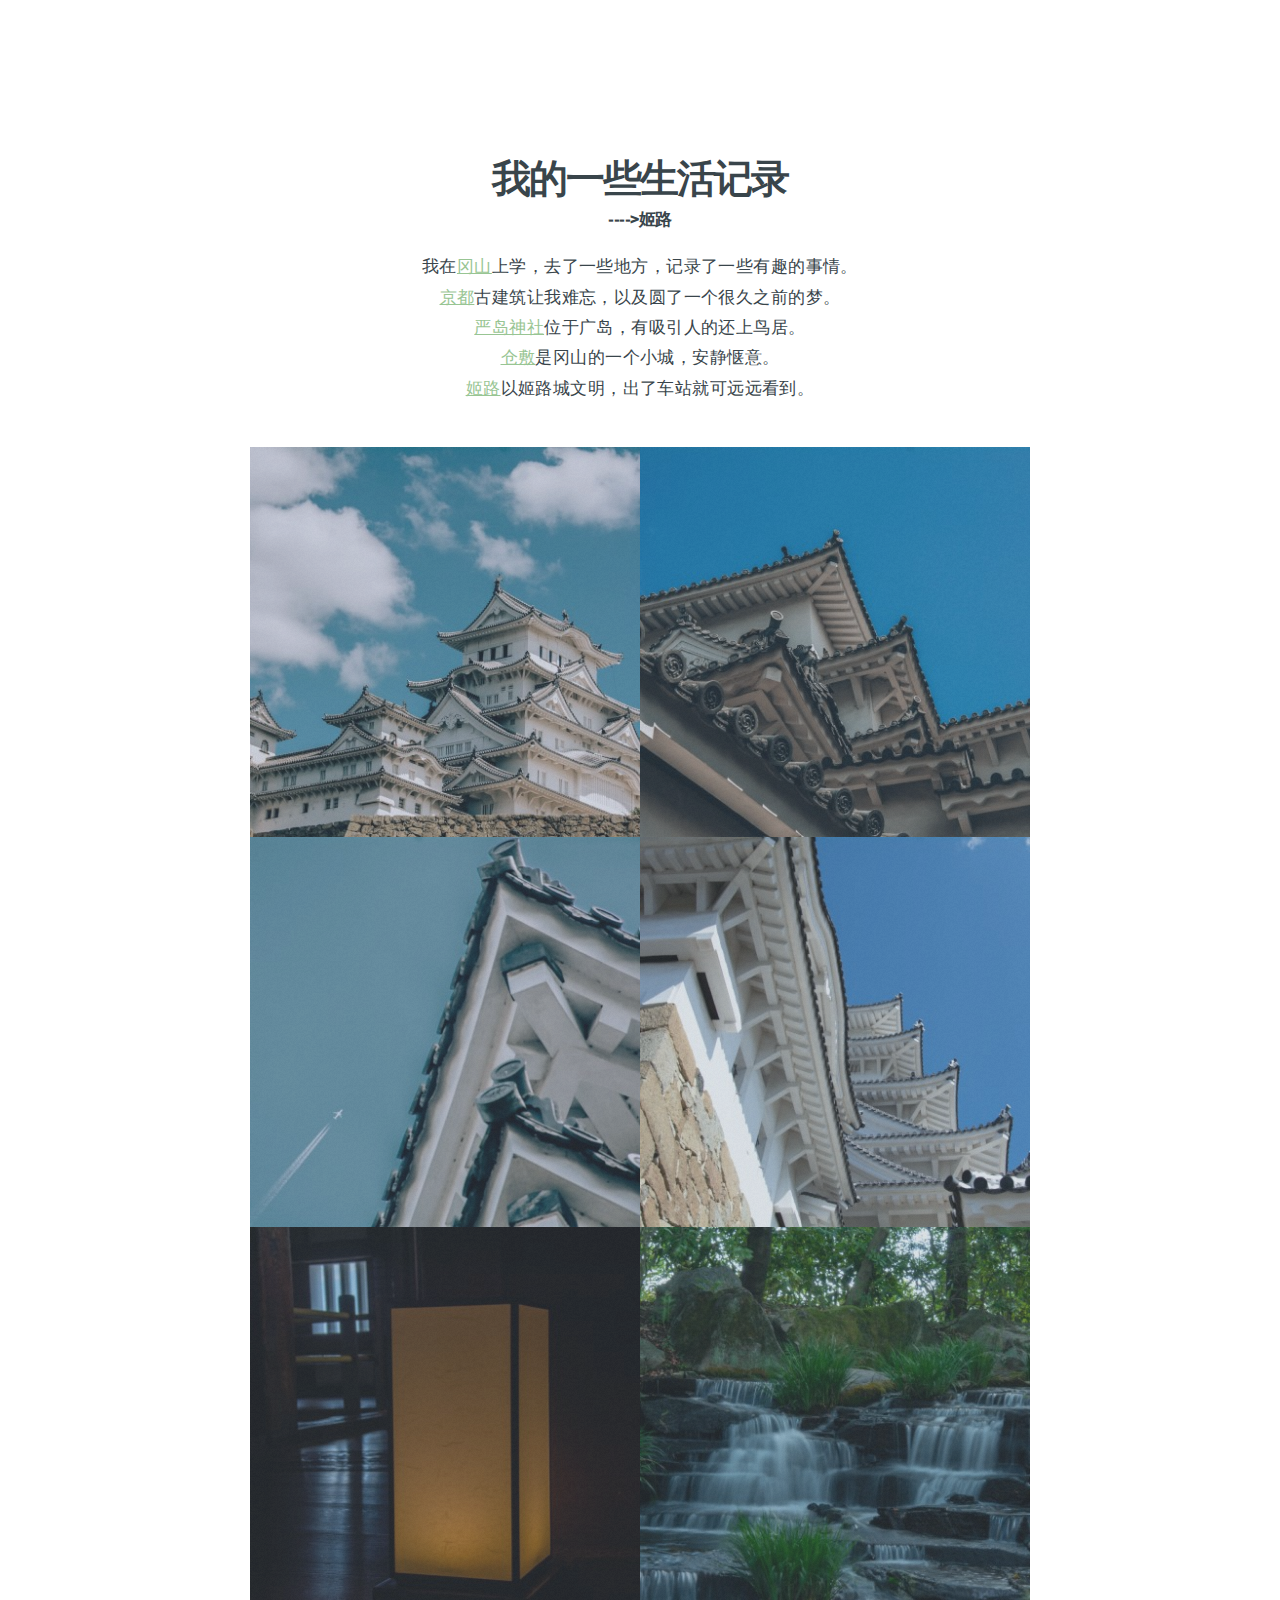
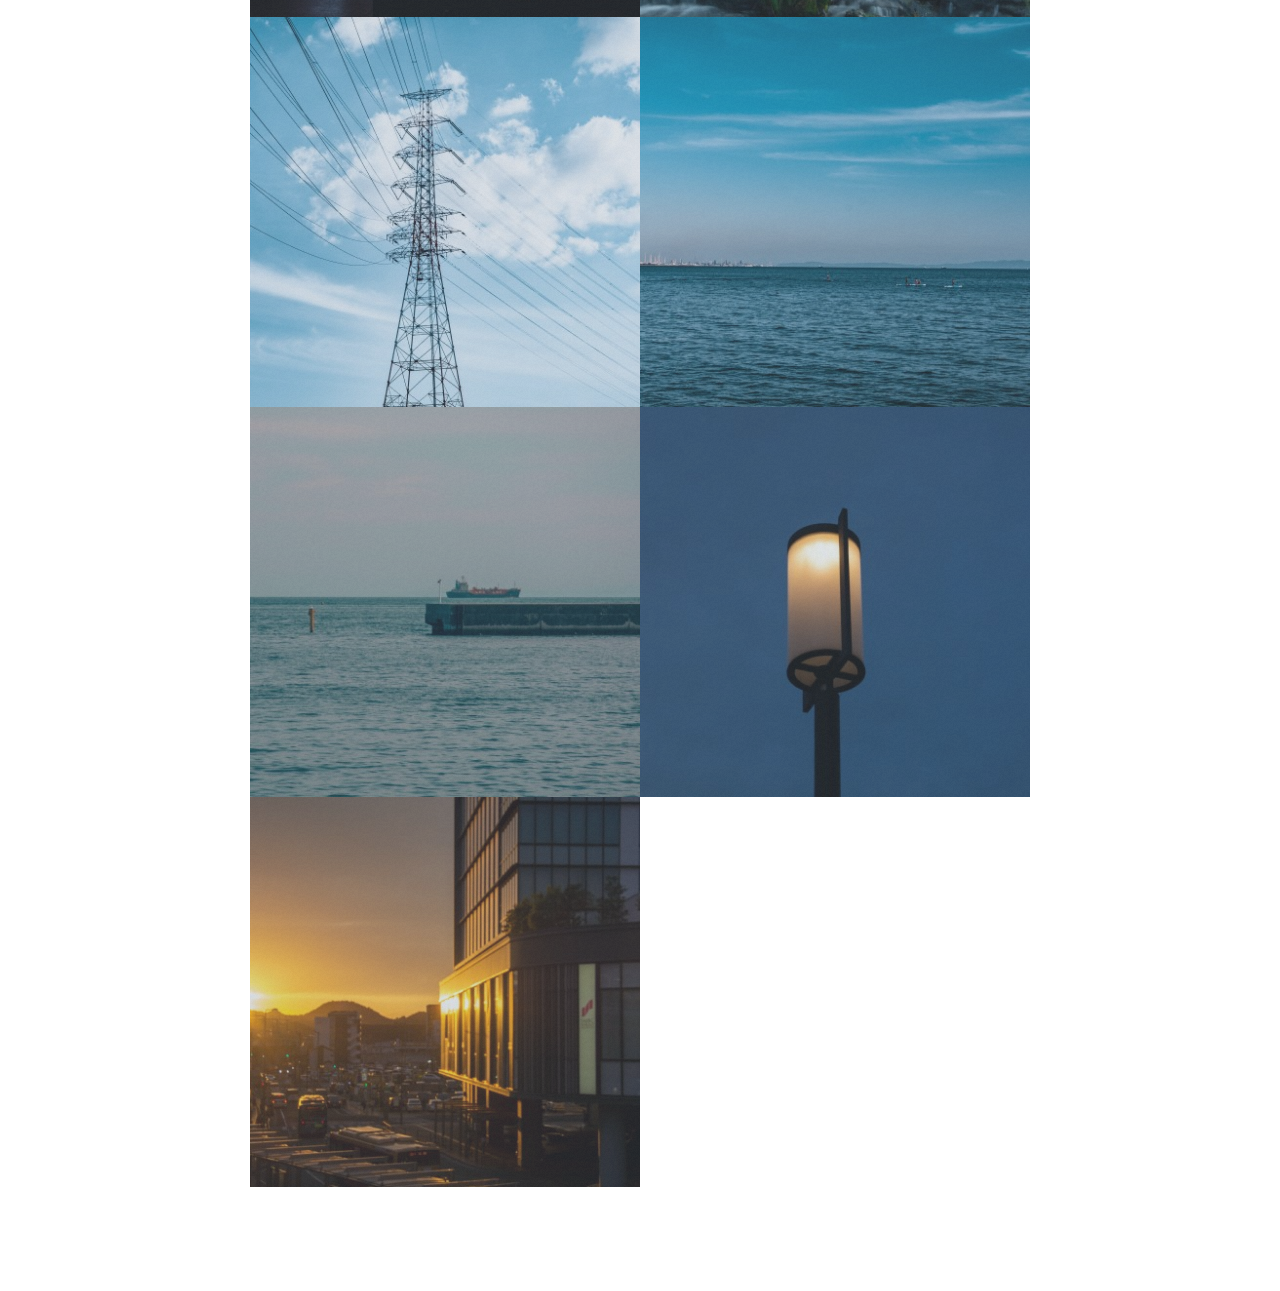
<file: myGallery/himeji.html>
<!DOCTYPE HTML>
<!--
	Big Picture by HTML5 UP
	html5up.net | @ajlkn
	Free for personal and commercial use under the CCA 3.0 license (html5up.net/license)
-->
<html>
	<head>
		<title>Jack's Photos</title>
		<meta charset="utf-8" />
		<meta name="viewport" content="width=device-width, initial-scale=1, user-scalable=no" />
		<link rel="stylesheet" href="assets/css/main.css" />
		<noscript><link rel="stylesheet" href="assets/css/noscript.css" /></noscript>
	</head>
	<body class="is-preload">

		<!-- Work -->
			<section id="work" class="main style3 primary">
				<div class="content">
					<header>
						<h2>我的一些生活记录</h2>
						<h3>---->姬路</h3>
						<p>我在<a href="okayama.html">冈山</a>上学，去了一些地方，记录了一些有趣的事情。<br>
						<a href="kyouto.html">京都</a>古建筑让我难忘，以及圆了一个很久之前的梦。<br>
						<a href="itsukushimajinnjya.html">严岛神社</a>位于广岛，有吸引人的还上鸟居。<br>
						<a href="kurashiki.html">仓敷</a>是冈山的一个小城，安静惬意。<br>
						<a href="himeji.html">姬路</a>以姬路城文明，出了车站就可远远看到。</p>
					</header>

					<!-- Gallery  -->
						<div class="gallery">
							<article class="from-left">
								<a href="images/gallery/fulls/himeji-01.jpg" class="image fit"><img src="images/gallery/thumbs/himeji-01.jpg" alt="" /></a>
							</article>
							<article class="from-right">
								<a href="images/gallery/fulls/himeji-02.jpg" class="image fit"><img src="images/gallery/thumbs/himeji-02.jpg" alt="" /></a>
							</article>
							<article class="from-left">
								<a href="images/gallery/fulls/himeji-03.jpg" class="image fit"><img src="images/gallery/thumbs/himeji-03.jpg" alt="" /></a>
							</article>
							<article class="from-right">
								<a href="images/gallery/fulls/himeji-04.jpg" class="image fit"><img src="images/gallery/thumbs/himeji-04.jpg" alt="" /></a>
							</article>
							<article class="from-left">
								<a href="images/gallery/fulls/himeji-05.jpg" class="image fit"><img src="images/gallery/thumbs/himeji-05.jpg" alt="" /></a>
							</article>
							<article class="from-right">
								<a href="images/gallery/fulls/himeji-06.jpg" class="image fit"><img src="images/gallery/thumbs/himeji-06.jpg" alt="" /></a>
							</article>
							<article class="from-left">
								<a href="images/gallery/fulls/himeji-07.jpg" class="image fit"><img src="images/gallery/thumbs/himeji-07.jpg" alt="" /></a>
							</article>
							<article class="from-right">
								<a href="images/gallery/fulls/himeji-08.jpg" class="image fit"><img src="images/gallery/thumbs/himeji-08.jpg" alt="" /></a>
							</article>
							<article class="from-left">
								<a href="images/gallery/fulls/himeji-09.jpg" class="image fit"><img src="images/gallery/thumbs/himeji-09.jpg" alt="" /></a>
							</article>
							<article class="from-right">
								<a href="images/gallery/fulls/himeji-10.jpg" class="image fit"><img src="images/gallery/thumbs/himeji-10.jpg" alt="" /></a>
							</article>
							<article class="from-left">
								<a href="images/gallery/fulls/himeji-11.jpg" class="image fit"><img src="images/gallery/thumbs/himeji-11.jpg" alt="" /></a>
							</article>
							
						</div>

				</div>
			</section>

		<!-- Scripts -->
			<script src="assets/js/jquery.min.js"></script>
			<script src="assets/js/jquery.poptrox.min.js"></script>
			<script src="assets/js/jquery.scrolly.min.js"></script>
			<script src="assets/js/jquery.scrollex.min.js"></script>
			<script src="assets/js/browser.min.js"></script>
			<script src="assets/js/breakpoints.min.js"></script>
			<script src="assets/js/util.js"></script>
			<script src="assets/js/main.js"></script>

	</body>
</html>
</file>
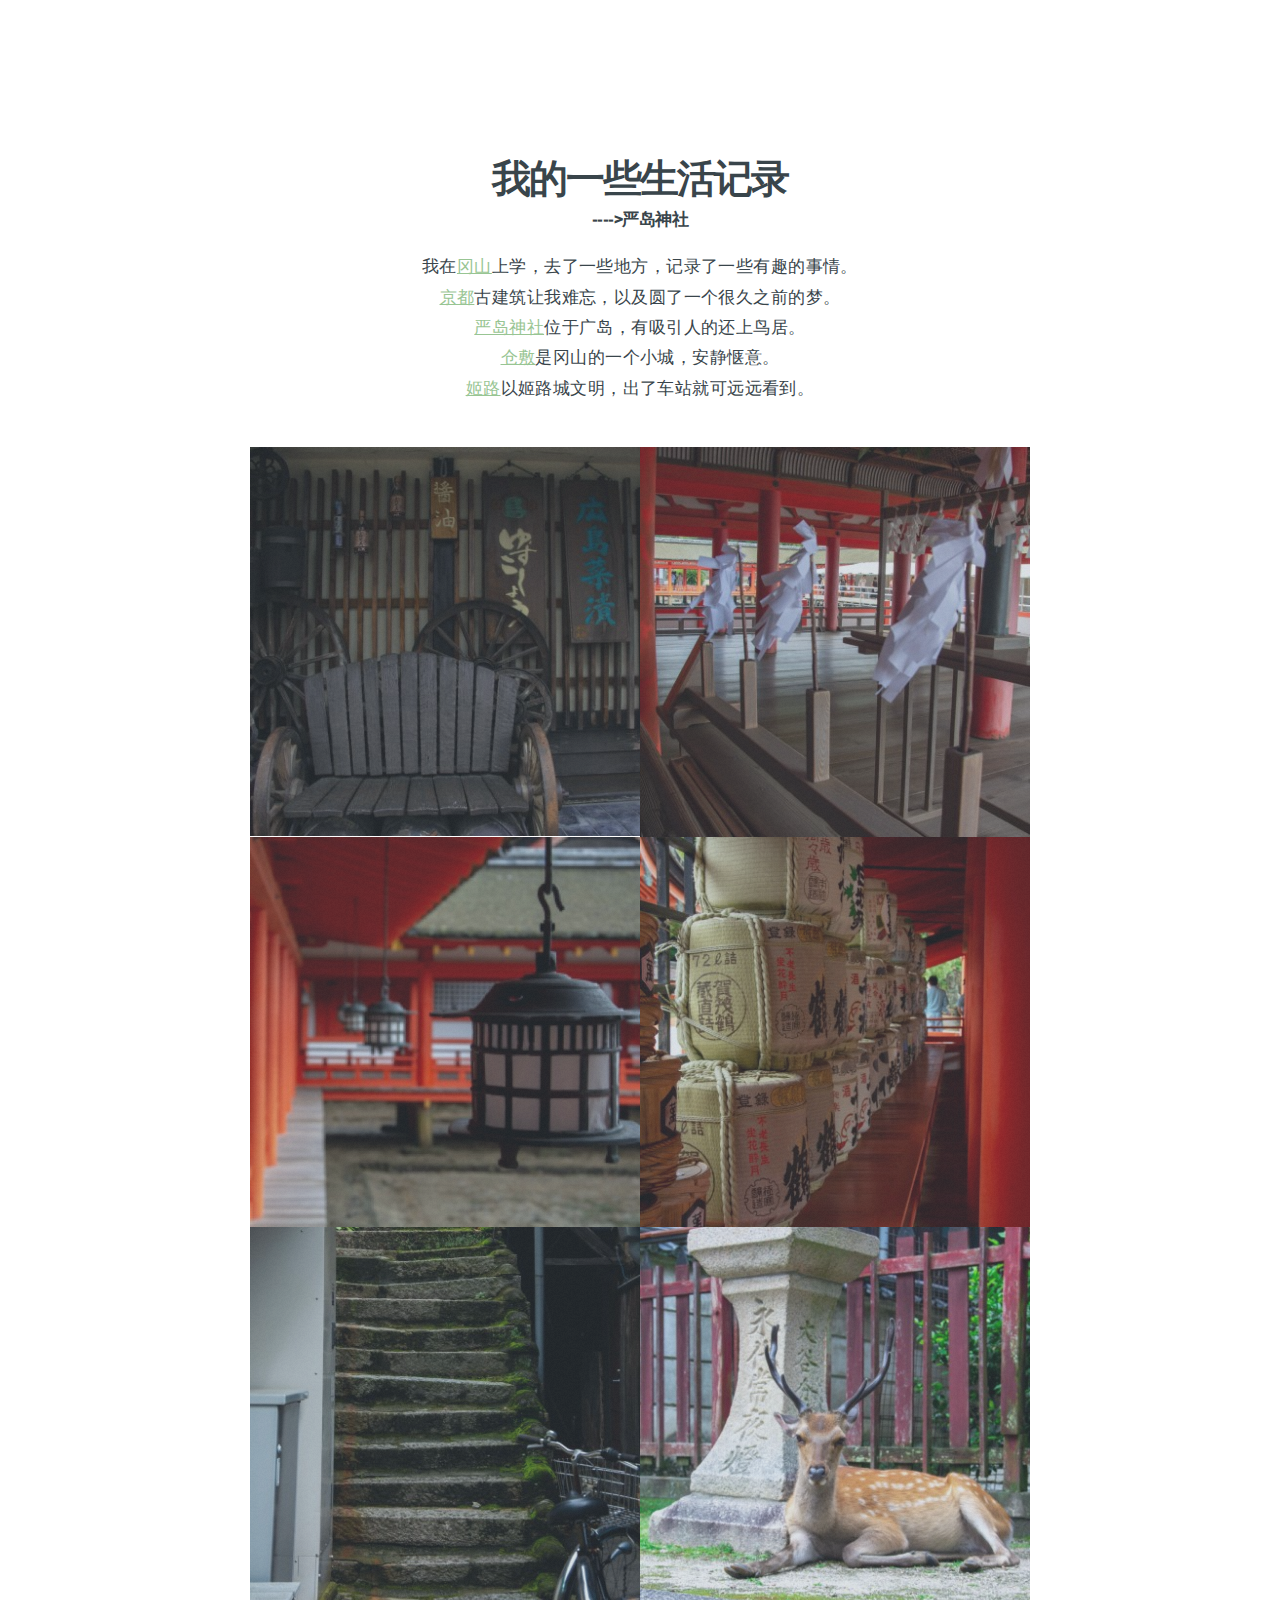
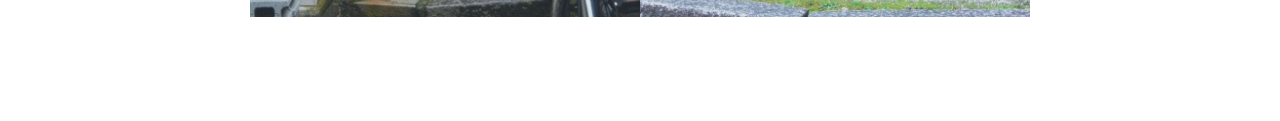
<file: myGallery/itsukushimajinnjya.html>
<!DOCTYPE HTML>
<!--
	Big Picture by HTML5 UP
	html5up.net | @ajlkn
	Free for personal and commercial use under the CCA 3.0 license (html5up.net/license)
-->
<html>
	<head>
		<title>Jack's Photos</title>
		<meta charset="utf-8" />
		<meta name="viewport" content="width=device-width, initial-scale=1, user-scalable=no" />
		<link rel="stylesheet" href="assets/css/main.css" />
		<noscript><link rel="stylesheet" href="assets/css/noscript.css" /></noscript>
	</head>
	<body class="is-preload">

		<!-- Work -->
			<section id="work" class="main style3 primary">
				<div class="content">
					<header>
						<h2>我的一些生活记录</h2>
						<h3>---->严岛神社</h3>
						<p>我在<a href="okayama.html">冈山</a>上学，去了一些地方，记录了一些有趣的事情。<br>
						<a href="kyouto.html">京都</a>古建筑让我难忘，以及圆了一个很久之前的梦。<br>
						<a href="itsukushimajinnjya.html">严岛神社</a>位于广岛，有吸引人的还上鸟居。<br>
						<a href="kurashiki.html">仓敷</a>是冈山的一个小城，安静惬意。<br>
						<a href="himeji.html">姬路</a>以姬路城文明，出了车站就可远远看到。</p>
					</header>

					<!-- Gallery  -->
						<div class="gallery">
							<article class="from-left">
								<a href="images/gallery/fulls/itsukushimajinnjya-01.jpg" class="image fit"><img src="images/gallery/thumbs/itsukushimajinnjya-01.jpg" alt="" /></a>
							</article>
							<article class="from-right">
								<a href="images/gallery/fulls/itsukushimajinnjya-02.jpg" class="image fit"><img src="images/gallery/thumbs/itsukushimajinnjya-02.jpg" alt="" /></a>
							</article>
							<article class="from-left">
								<a href="images/gallery/fulls/itsukushimajinnjya-03.jpg" class="image fit"><img src="images/gallery/thumbs/itsukushimajinnjya-03.jpg" alt="" /></a>
							</article>
							<article class="from-right">
								<a href="images/gallery/fulls/itsukushimajinnjya-04.jpg" class="image fit"><img src="images/gallery/thumbs/itsukushimajinnjya-04.jpg" alt="" /></a>
							</article>
							<article class="from-left">
								<a href="images/gallery/fulls/itsukushimajinnjya-05.jpg" class="image fit"><img src="images/gallery/thumbs/itsukushimajinnjya-05.jpg" alt="" /></a>
							</article>
							<article class="from-right">
								<a href="images/gallery/fulls/itsukushimajinnjya-06.jpg" class="image fit"><img src="images/gallery/thumbs/itsukushimajinnjya-06.jpg" alt="" /></a>
							</article>
							
							

				</div>
			</section>

		<!-- Scripts -->
			<script src="assets/js/jquery.min.js"></script>
			<script src="assets/js/jquery.poptrox.min.js"></script>
			<script src="assets/js/jquery.scrolly.min.js"></script>
			<script src="assets/js/jquery.scrollex.min.js"></script>
			<script src="assets/js/browser.min.js"></script>
			<script src="assets/js/breakpoints.min.js"></script>
			<script src="assets/js/util.js"></script>
			<script src="assets/js/main.js"></script>

	</body>
</html>
</file>
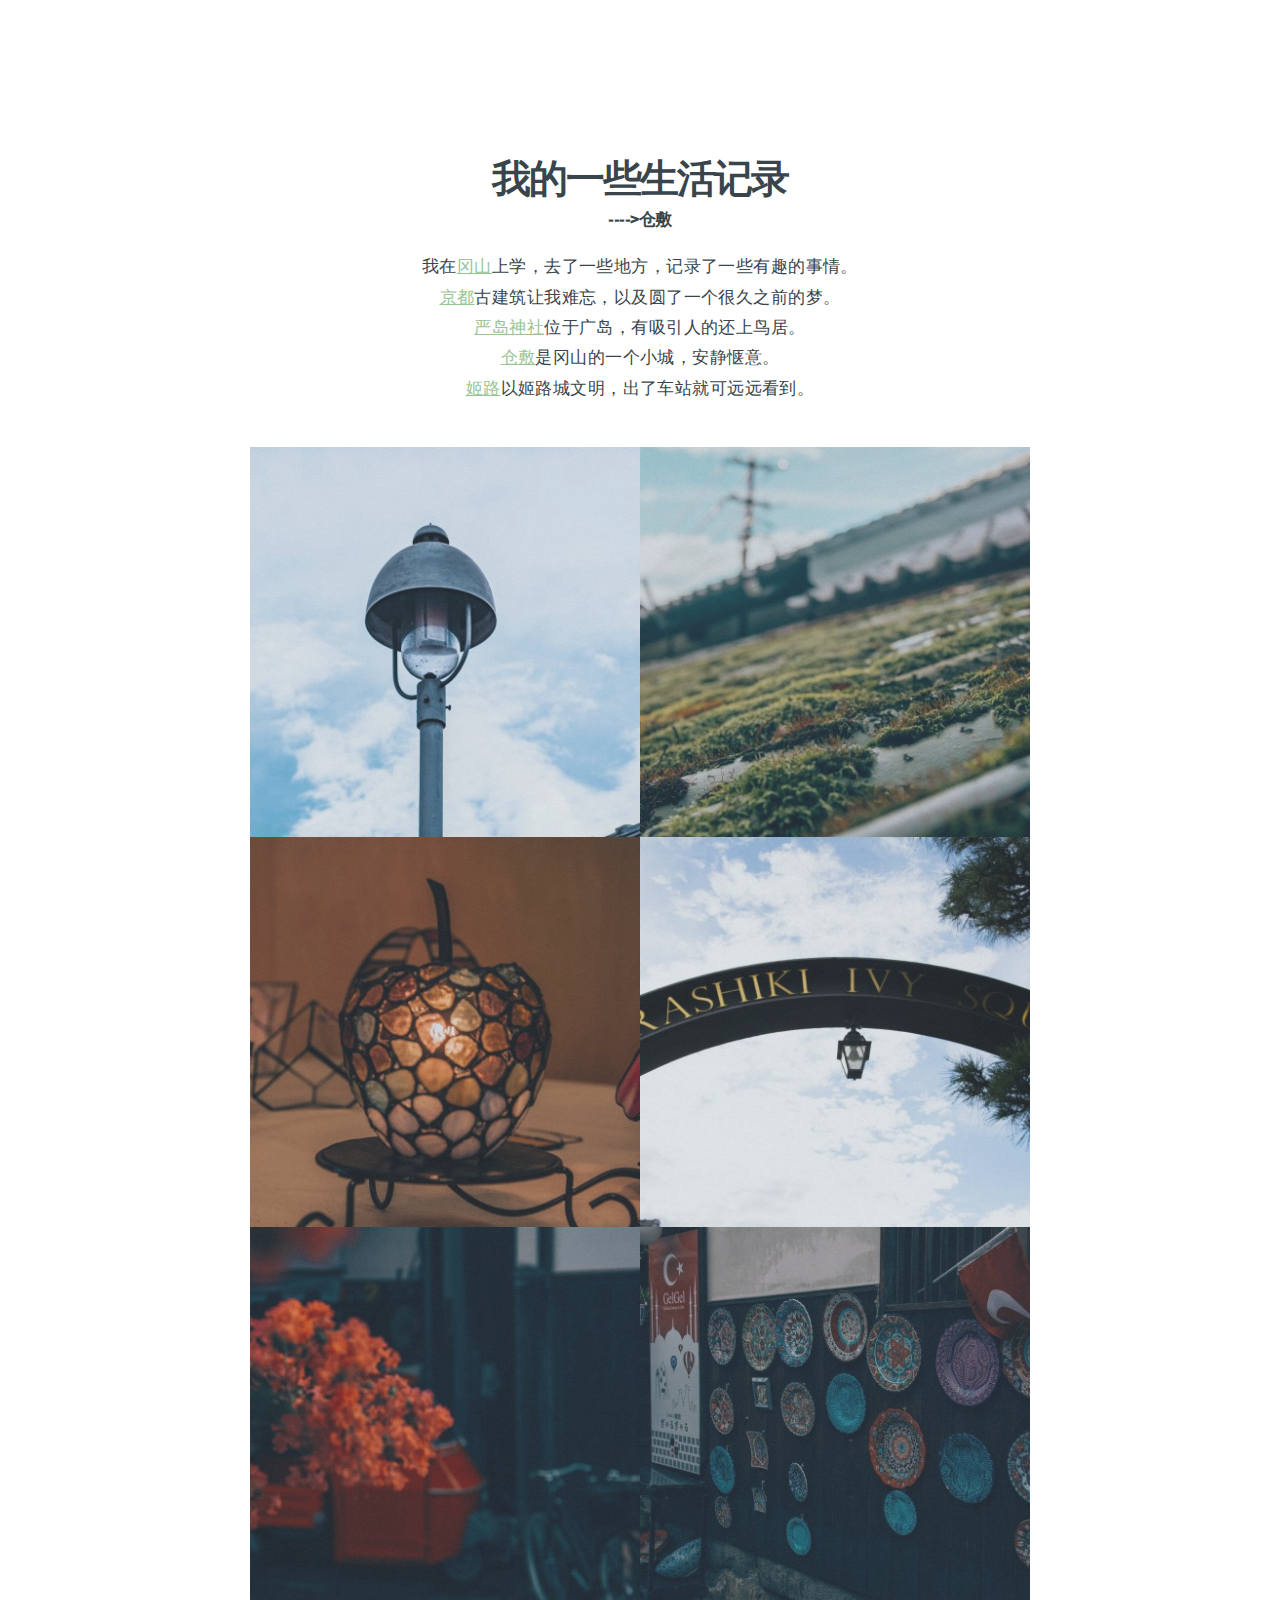
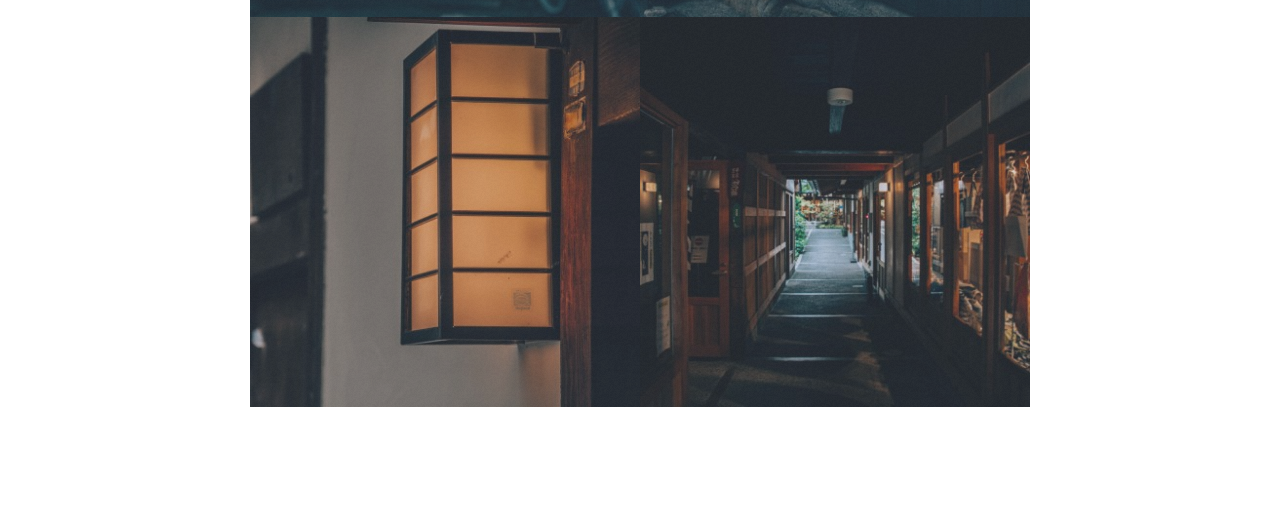
<file: myGallery/kurashiki.html>
<!DOCTYPE HTML>
<!--
	Big Picture by HTML5 UP
	html5up.net | @ajlkn
	Free for personal and commercial use under the CCA 3.0 license (html5up.net/license)
-->
<html>
	<head>
		<title>Jack's Photos</title>
		<meta charset="utf-8" />
		<meta name="viewport" content="width=device-width, initial-scale=1, user-scalable=no" />
		<link rel="stylesheet" href="assets/css/main.css" />
		<noscript><link rel="stylesheet" href="assets/css/noscript.css" /></noscript>
	</head>
	<body class="is-preload">

		<!-- Work -->
			<section id="work" class="main style3 primary">
				<div class="content">
					<header>
						<h2>我的一些生活记录</h2>
						<h3>---->仓敷</h3>
						<p>我在<a href="okayama.html">冈山</a>上学，去了一些地方，记录了一些有趣的事情。<br>
						<a href="kyouto.html">京都</a>古建筑让我难忘，以及圆了一个很久之前的梦。<br>
						<a href="itsukushimajinnjya.html">严岛神社</a>位于广岛，有吸引人的还上鸟居。<br>
						<a href="kurashiki.html">仓敷</a>是冈山的一个小城，安静惬意。<br>
						<a href="himeji.html">姬路</a>以姬路城文明，出了车站就可远远看到。</p>
					</header>

					<!-- Gallery  -->
						<div class="gallery">
							<article class="from-left">
								<a href="images/gallery/fulls/kurashiki-01.jpg" class="image fit"><img src="images/gallery/thumbs/kurashiki-01.jpg" alt="" /></a>
							</article>
							<article class="from-right">
								<a href="images/gallery/fulls/kurashiki-02.jpg" class="image fit"><img src="images/gallery/thumbs/kurashiki-02.jpg" alt="" /></a>
							</article>
							<article class="from-left">
								<a href="images/gallery/fulls/kurashiki-03.jpg" class="image fit"><img src="images/gallery/thumbs/kurashiki-03.jpg" alt="" /></a>
							</article>
							<article class="from-right">
								<a href="images/gallery/fulls/kurashiki-04.jpg" class="image fit"><img src="images/gallery/thumbs/kurashiki-04.jpg" alt="" /></a>
							</article>
							<article class="from-left">
								<a href="images/gallery/fulls/kurashiki-05.jpg" class="image fit"><img src="images/gallery/thumbs/kurashiki-05.jpg" alt="" /></a>
							</article>
							<article class="from-right">
								<a href="images/gallery/fulls/kurashiki-06.jpg" class="image fit"><img src="images/gallery/thumbs/kurashiki-06.jpg" alt="" /></a>
							</article>
							<article class="from-left">
								<a href="images/gallery/fulls/kurashiki-07.jpg" class="image fit"><img src="images/gallery/thumbs/kurashiki-07.jpg" alt="" /></a>
							</article>
							<article class="from-right">
								<a href="images/gallery/fulls/kurashiki-08.jpg" class="image fit"><img src="images/gallery/thumbs/kurashiki-08.jpg" alt="" /></a>
							</article>
							
						</div>

				</div>
			</section>

		<!-- Scripts -->
			<script src="assets/js/jquery.min.js"></script>
			<script src="assets/js/jquery.poptrox.min.js"></script>
			<script src="assets/js/jquery.scrolly.min.js"></script>
			<script src="assets/js/jquery.scrollex.min.js"></script>
			<script src="assets/js/browser.min.js"></script>
			<script src="assets/js/breakpoints.min.js"></script>
			<script src="assets/js/util.js"></script>
			<script src="assets/js/main.js"></script>

	</body>
</html>
</file>
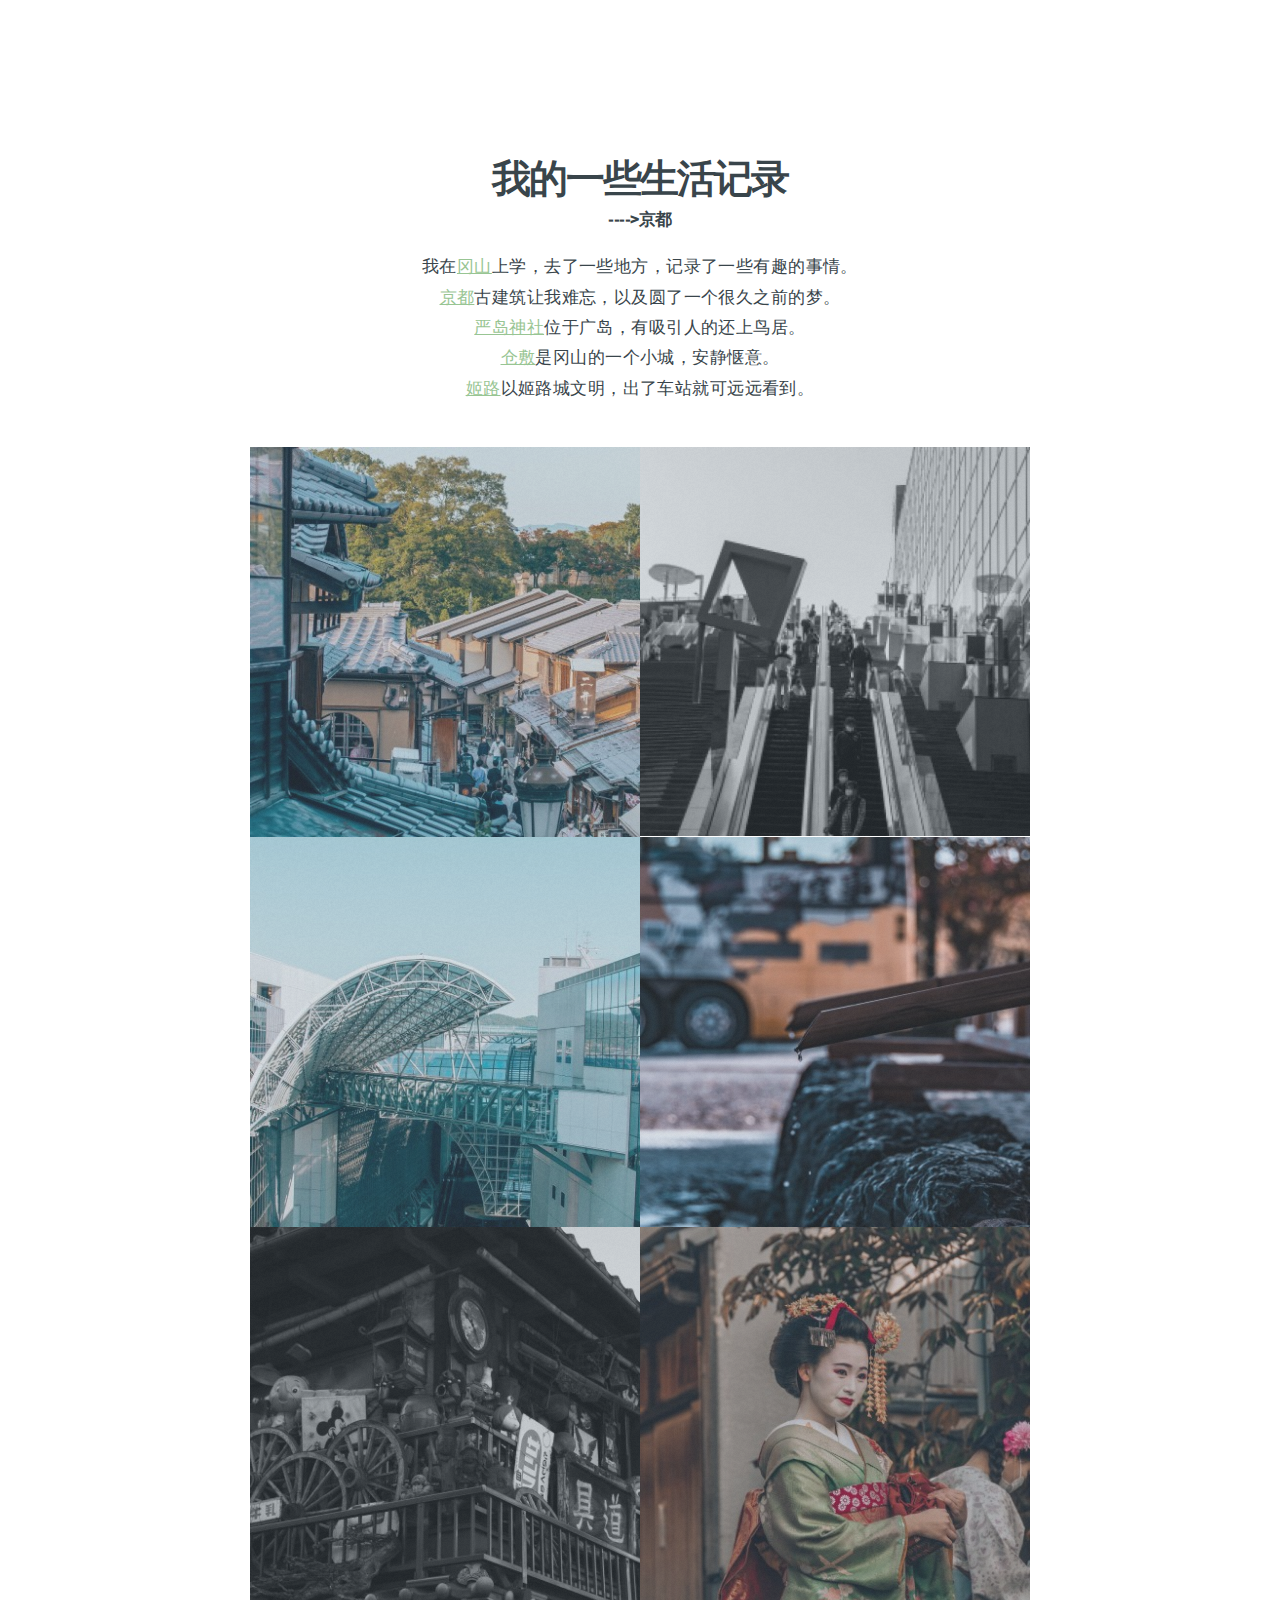
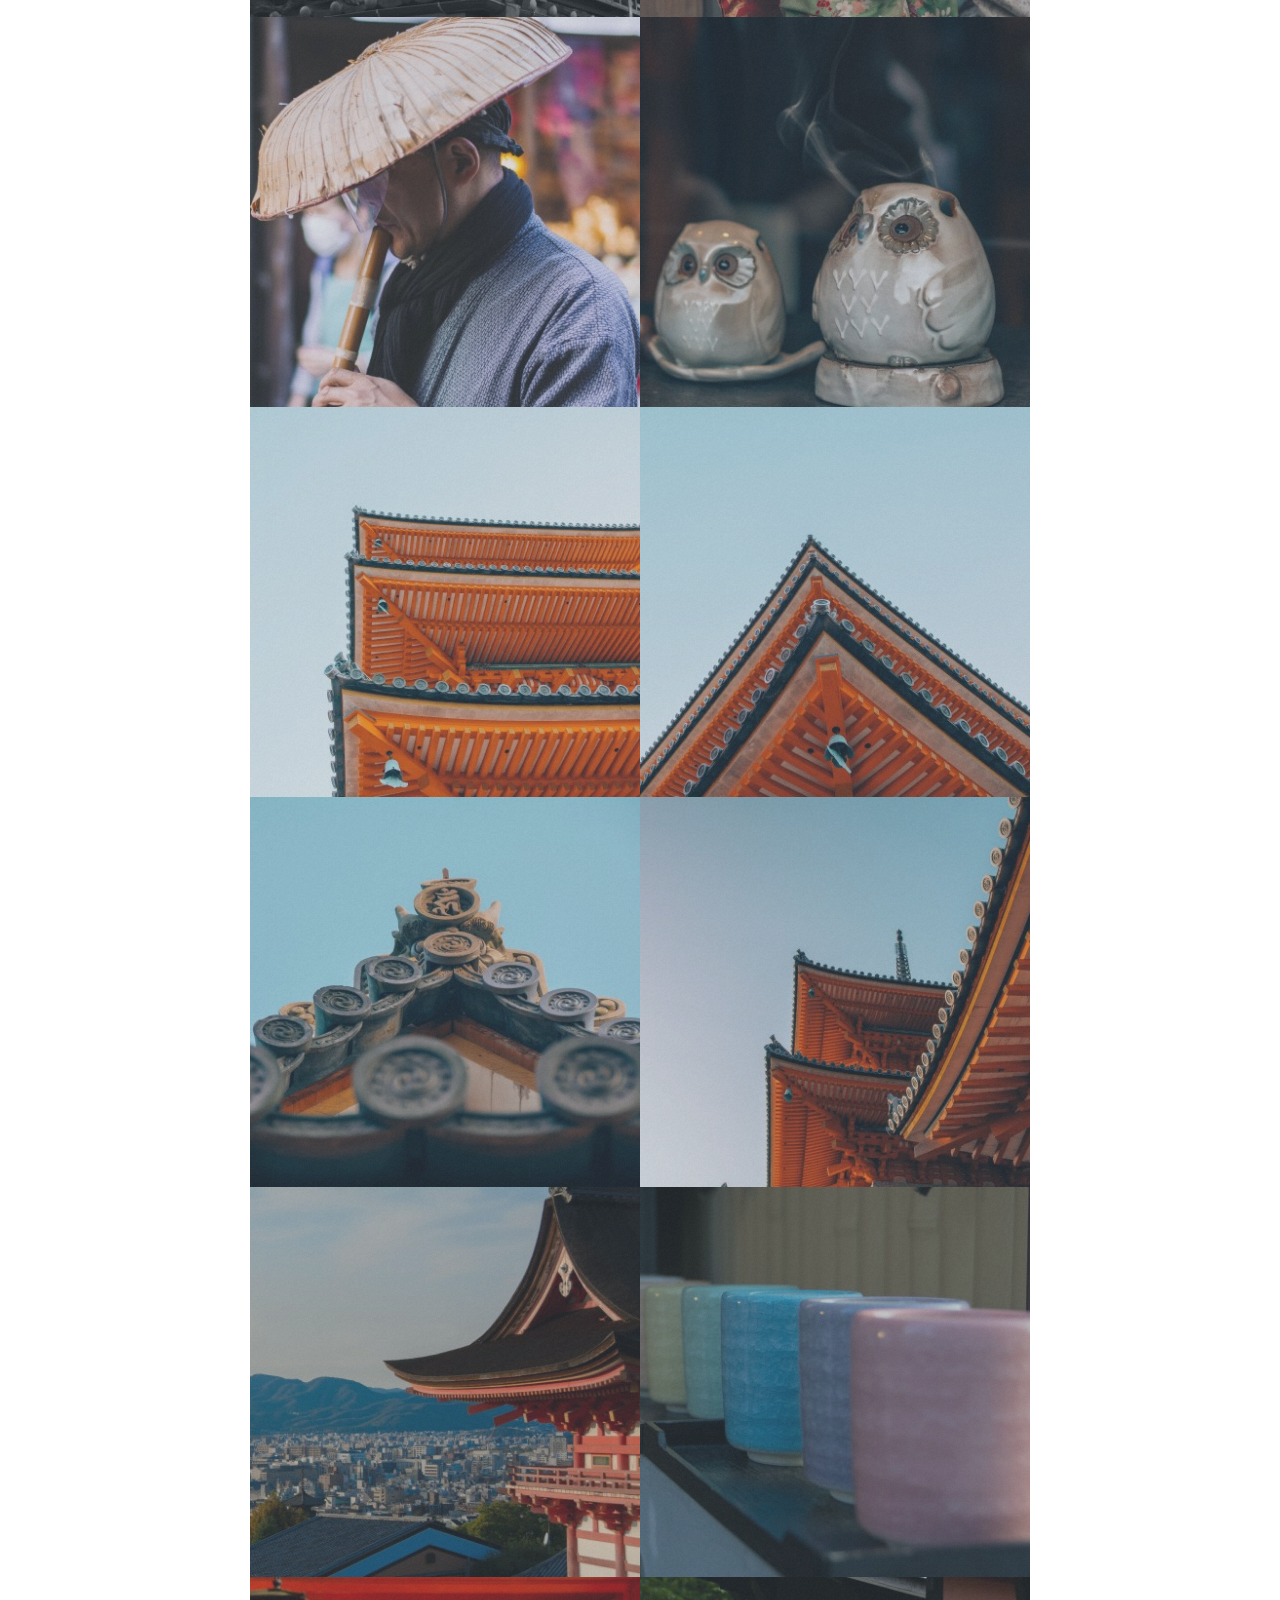
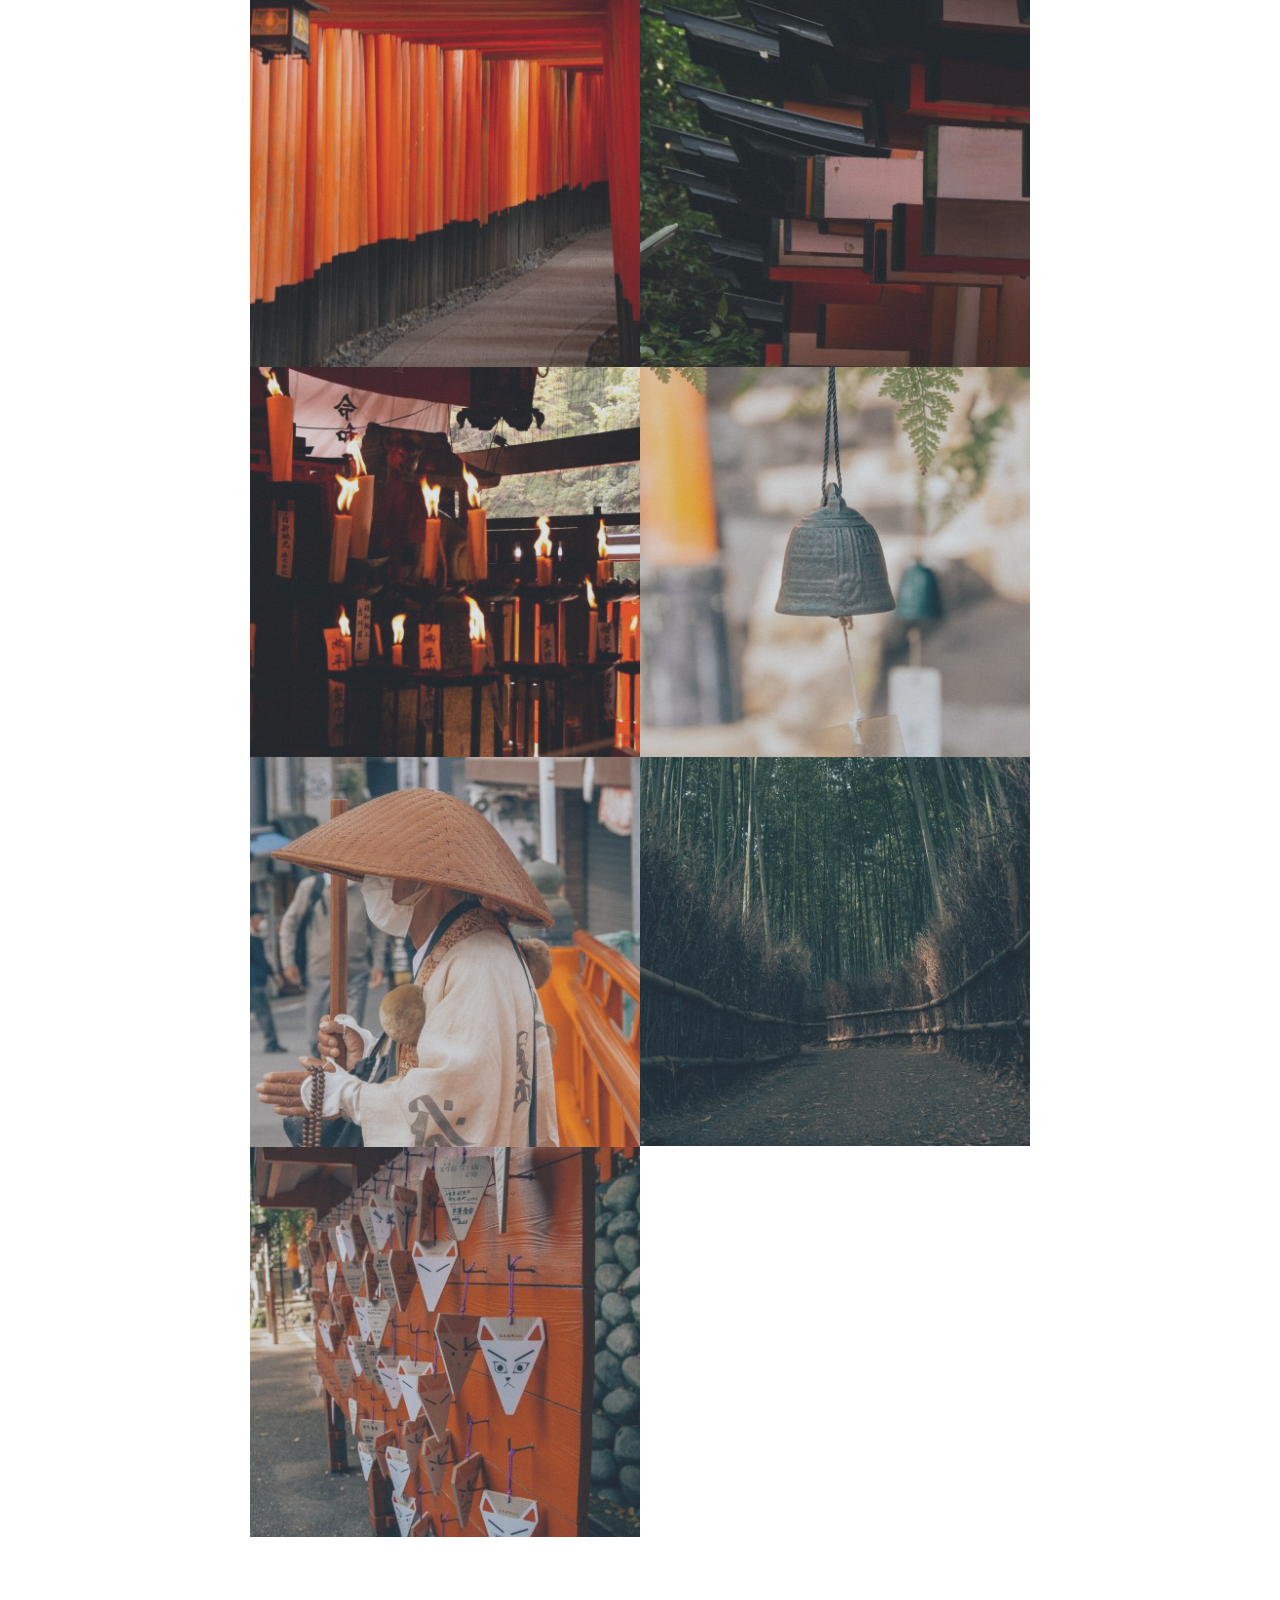
<file: myGallery/kyouto.html>
<!DOCTYPE HTML>
<!--
	Big Picture by HTML5 UP
	html5up.net | @ajlkn
	Free for personal and commercial use under the CCA 3.0 license (html5up.net/license)
-->
<html>
	<head>
		<title>Jack's Photos</title>
		<meta charset="utf-8" />
		<meta name="viewport" content="width=device-width, initial-scale=1, user-scalable=no" />
		<link rel="stylesheet" href="assets/css/main.css" />
		<noscript><link rel="stylesheet" href="assets/css/noscript.css" /></noscript>
	</head>
	<body class="is-preload">

		<!-- Work -->
			<section id="work" class="main style3 primary">
				<div class="content">
					<header>
						<h2>我的一些生活记录</h2>
						<h3>---->京都</h3>
						<p>我在<a href="okayama.html">冈山</a>上学，去了一些地方，记录了一些有趣的事情。<br>
						<a href="kyouto.html">京都</a>古建筑让我难忘，以及圆了一个很久之前的梦。<br>
						<a href="itsukushimajinnjya.html">严岛神社</a>位于广岛，有吸引人的还上鸟居。<br>
						<a href="kurashiki.html">仓敷</a>是冈山的一个小城，安静惬意。<br>
						<a href="himeji.html">姬路</a>以姬路城文明，出了车站就可远远看到。</p>
					</header>

					<!-- Gallery  -->
						<div class="gallery">
							<article class="from-left">
								<a href="images/gallery/fulls/kyouto-0.jpg" class="image fit"><img src="images/gallery/thumbs/kyouto-0.jpg" alt="" /></a>
							</article>
							<article class="from-right">
								<a href="images/gallery/fulls/kyouto-01.jpg" class="image fit"><img src="images/gallery/thumbs/kyouto-01.jpg" alt="" /></a>
							</article>
							<article class="from-left">
								<a href="images/gallery/fulls/kyouto-02.jpg" class="image fit"><img src="images/gallery/thumbs/kyouto-02.jpg" alt="" /></a>
							</article>
							<article class="from-right">
								<a href="images/gallery/fulls/kyouto-03.jpg" class="image fit"><img src="images/gallery/thumbs/kyouto-03.jpg" alt="" /></a>
							</article>
							<article class="from-left">
								<a href="images/gallery/fulls/kyouto-04.jpg" class="image fit"><img src="images/gallery/thumbs/kyouto-04.jpg" alt="" /></a>
							</article>
							<article class="from-right">
								<a href="images/gallery/fulls/kyouto-05.jpg" class="image fit"><img src="images/gallery/thumbs/kyouto-05.jpg" alt="" /></a>
							</article>
							<article class="from-left">
								<a href="images/gallery/fulls/kyouto-06.jpg" class="image fit"><img src="images/gallery/thumbs/kyouto-06.jpg" alt="" /></a>
							</article>
							<article class="from-right">
								<a href="images/gallery/fulls/kyouto-07.jpg" class="image fit"><img src="images/gallery/thumbs/kyouto-07.jpg" alt="" /></a>
							</article>
							<article class="from-left">
								<a href="images/gallery/fulls/kyouto-08.jpg" class="image fit"><img src="images/gallery/thumbs/kyouto-08.jpg" alt="" /></a>
							</article>
							<article class="from-right">
								<a href="images/gallery/fulls/kyouto-09.jpg" class="image fit"><img src="images/gallery/thumbs/kyouto-09.jpg" alt="" /></a>
							</article>
							<article class="from-left">
								<a href="images/gallery/fulls/kyouto-10.jpg" class="image fit"><img src="images/gallery/thumbs/kyouto-10.jpg" alt="" /></a>
							</article>
							<article class="from-right">
								<a href="images/gallery/fulls/kyouto-11.jpg" class="image fit"><img src="images/gallery/thumbs/kyouto-11.jpg" alt="" /></a>
							</article>
							<article class="from-left">
								<a href="images/gallery/fulls/kyouto-12.jpg" class="image fit"><img src="images/gallery/thumbs/kyouto-12.jpg" alt="" /></a>
							</article>
							<article class="from-right">
								<a href="images/gallery/fulls/kyouto-13.jpg" class="image fit"><img src="images/gallery/thumbs/kyouto-13.jpg" alt="" /></a>
							</article>
							<article class="from-left">
								<a href="images/gallery/fulls/kyouto-14.jpg" class="image fit"><img src="images/gallery/thumbs/kyouto-14.jpg" alt="" /></a>
							</article>
							<article class="from-right">
								<a href="images/gallery/fulls/kyouto-15.jpg" class="image fit"><img src="images/gallery/thumbs/kyouto-15.jpg" alt="" /></a>
							</article>
							<article class="from-left">
								<a href="images/gallery/fulls/kyouto-16.jpg" class="image fit"><img src="images/gallery/thumbs/kyouto-16.jpg" alt="" /></a>
							</article>
							<article class="from-right">
								<a href="images/gallery/fulls/kyouto-17.jpg" class="image fit"><img src="images/gallery/thumbs/kyouto-17.jpg" alt="" /></a>
							</article>
							<article class="from-left">
								<a href="images/gallery/fulls/kyouto-18.jpg" class="image fit"><img src="images/gallery/thumbs/kyouto-18.jpg" alt="" /></a>
							</article>
							<article class="from-right">
								<a href="images/gallery/fulls/kyouto-19.jpg" class="image fit"><img src="images/gallery/thumbs/kyouto-19.jpg" alt="" /></a>
							</article>
							<article class="from-left">
								<a href="images/gallery/fulls/kyouto-20.jpg" class="image fit"><img src="images/gallery/thumbs/kyouto-20.jpg" alt="" /></a>
							</article>
							
						</div>

				</div>
			</section>

		<!-- Scripts -->
			<script src="assets/js/jquery.min.js"></script>
			<script src="assets/js/jquery.poptrox.min.js"></script>
			<script src="assets/js/jquery.scrolly.min.js"></script>
			<script src="assets/js/jquery.scrollex.min.js"></script>
			<script src="assets/js/browser.min.js"></script>
			<script src="assets/js/breakpoints.min.js"></script>
			<script src="assets/js/util.js"></script>
			<script src="assets/js/main.js"></script>

	</body>
</html>
</file>
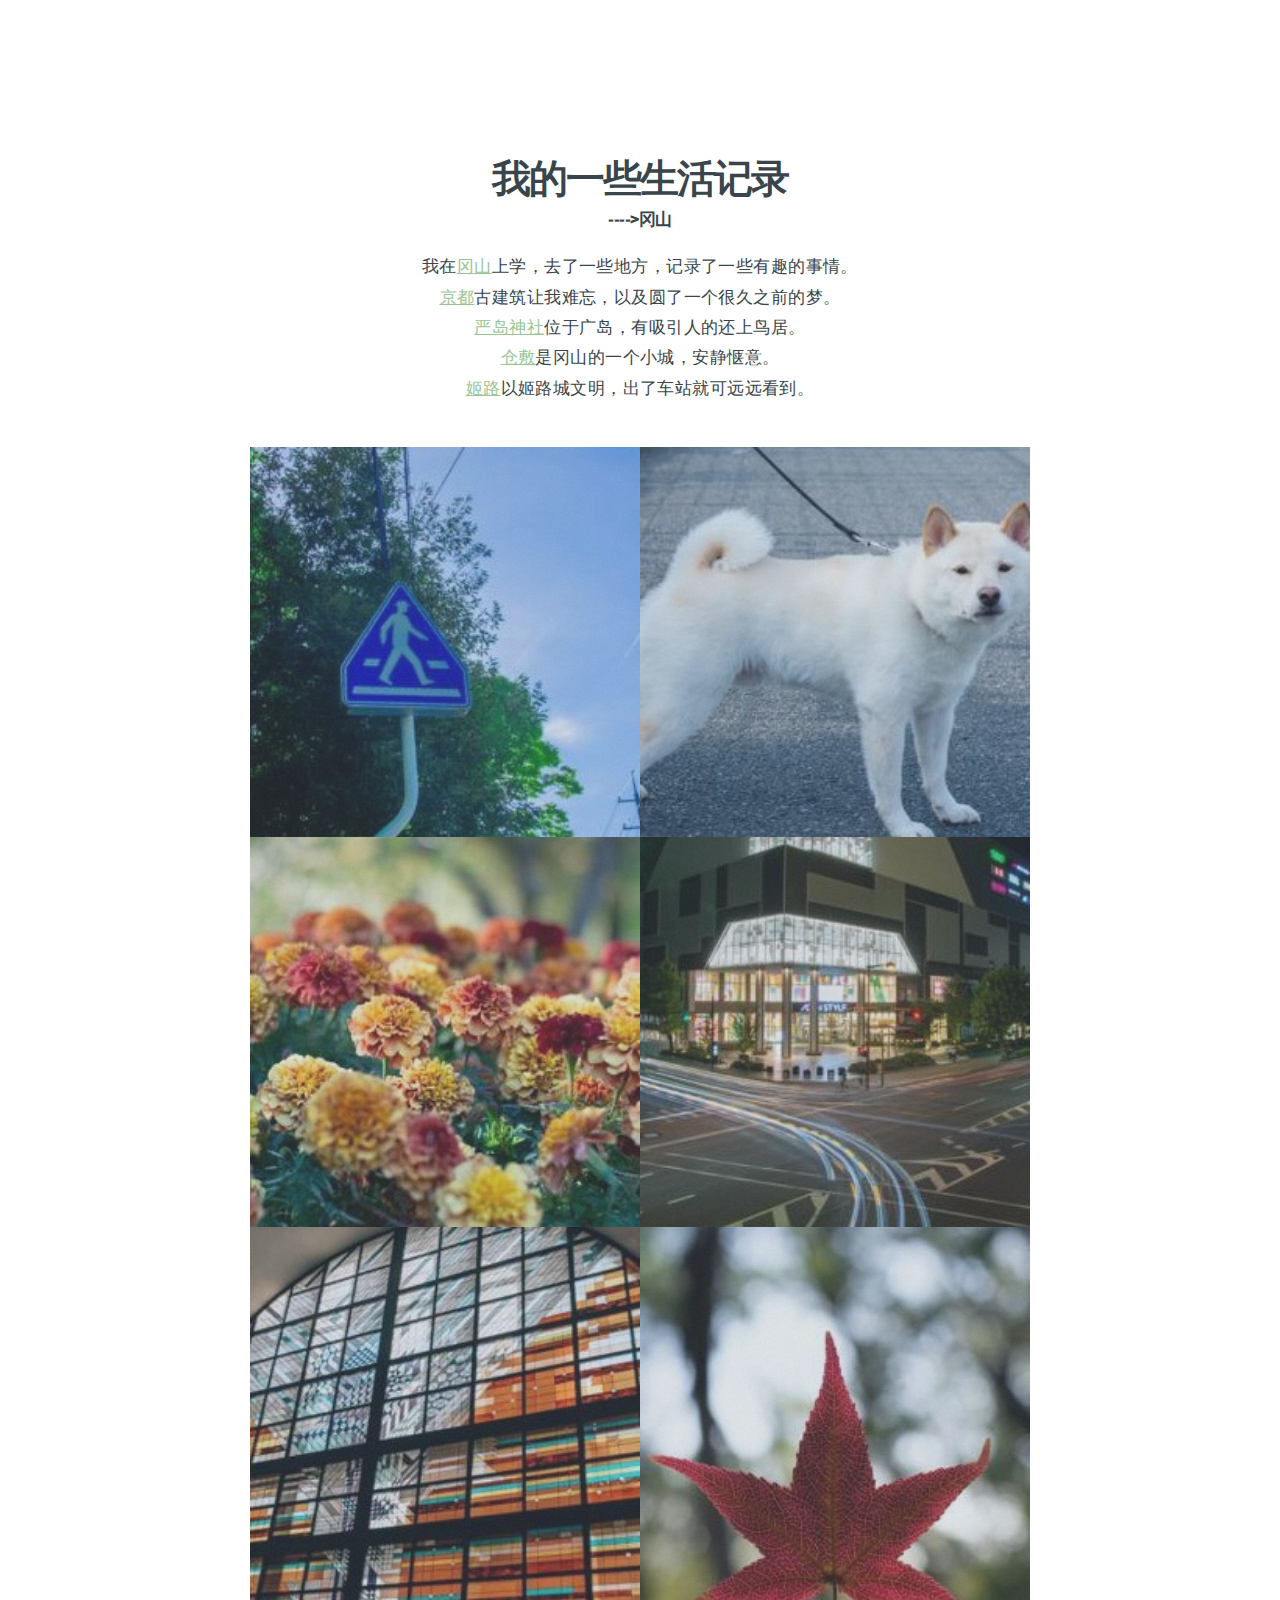
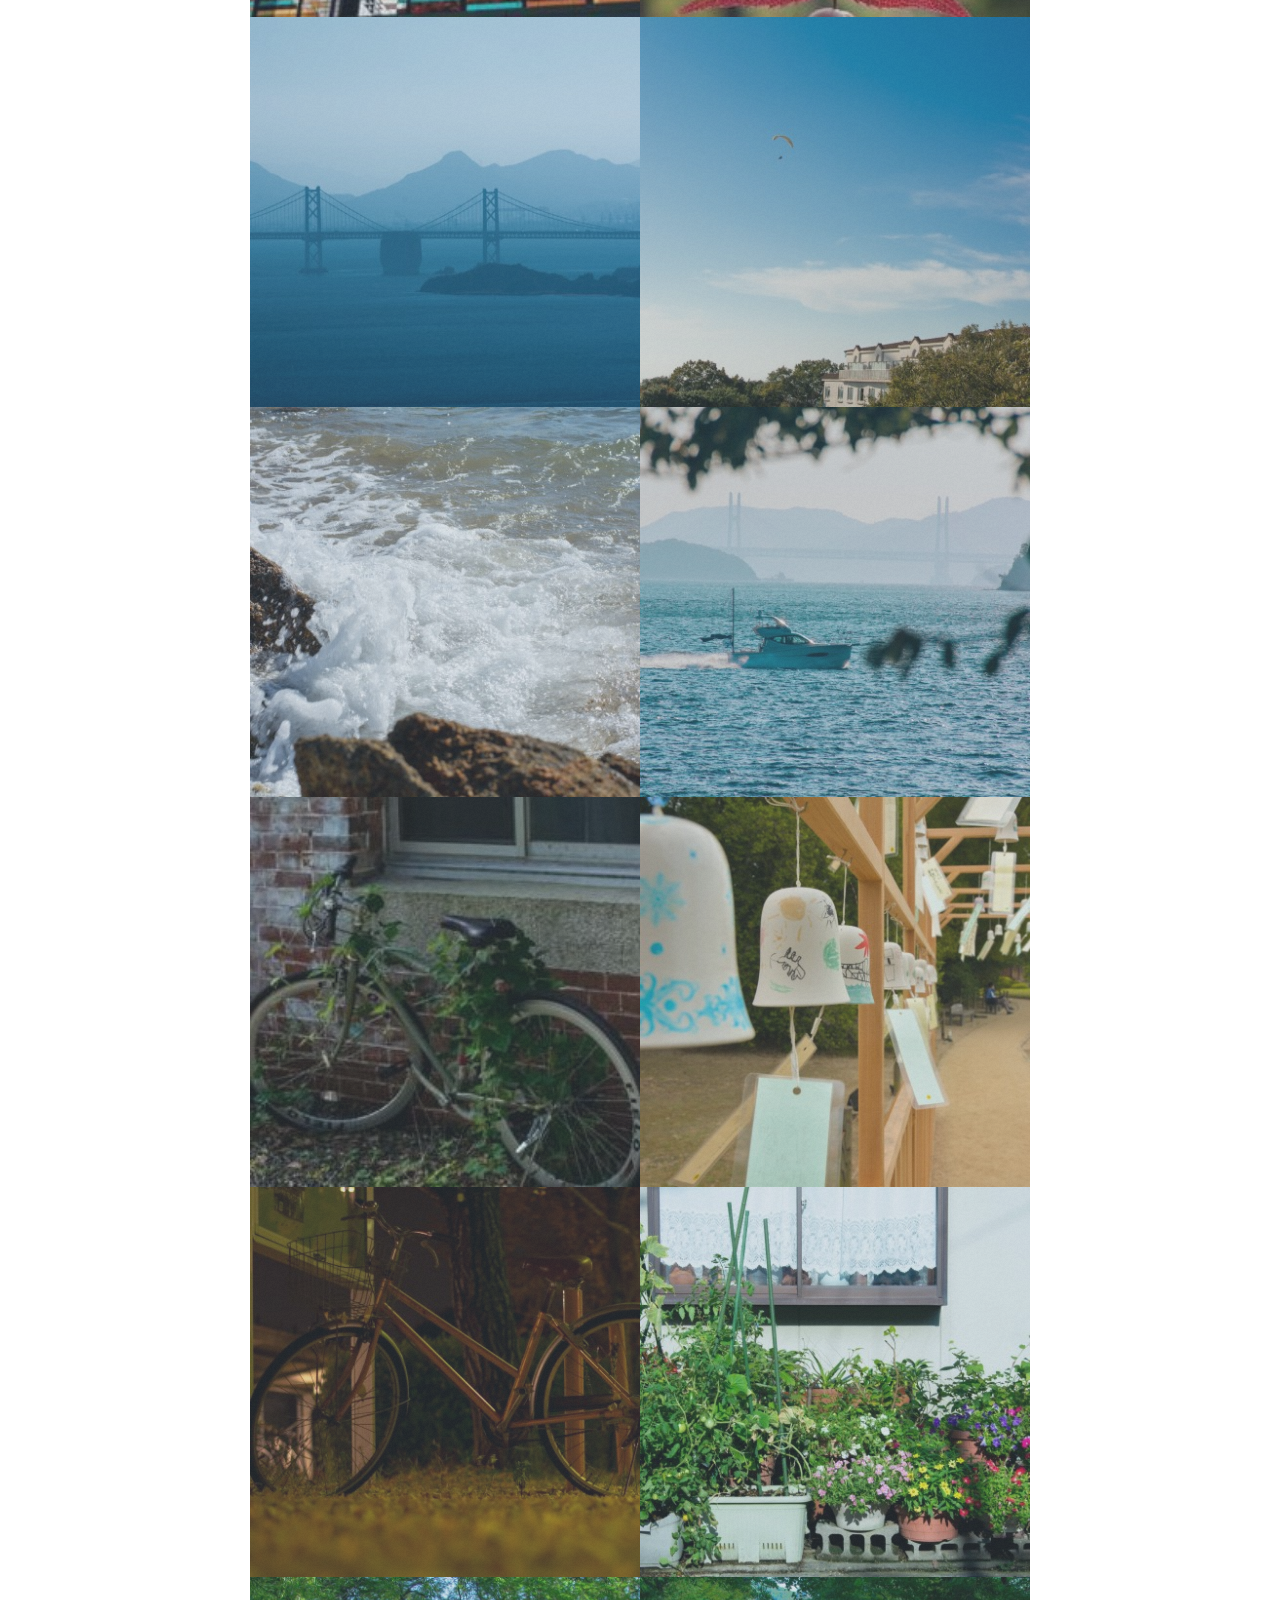
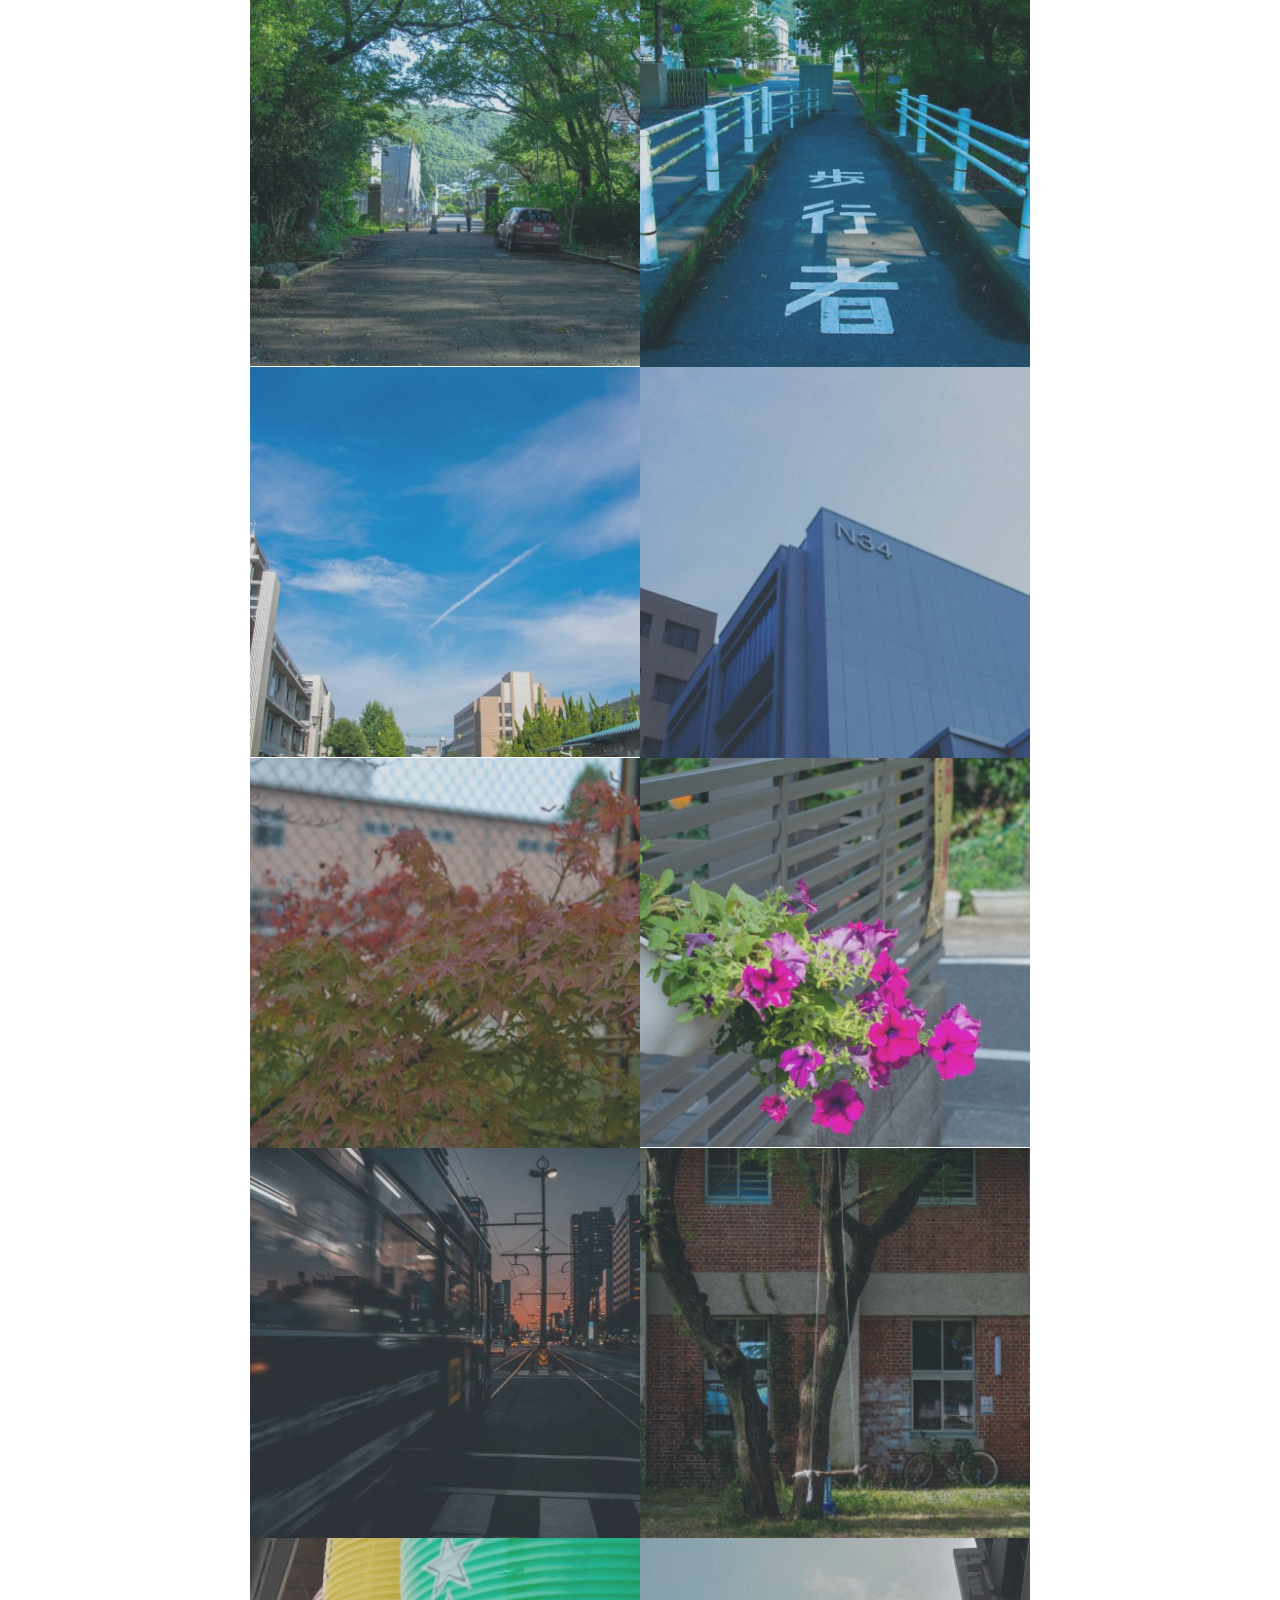
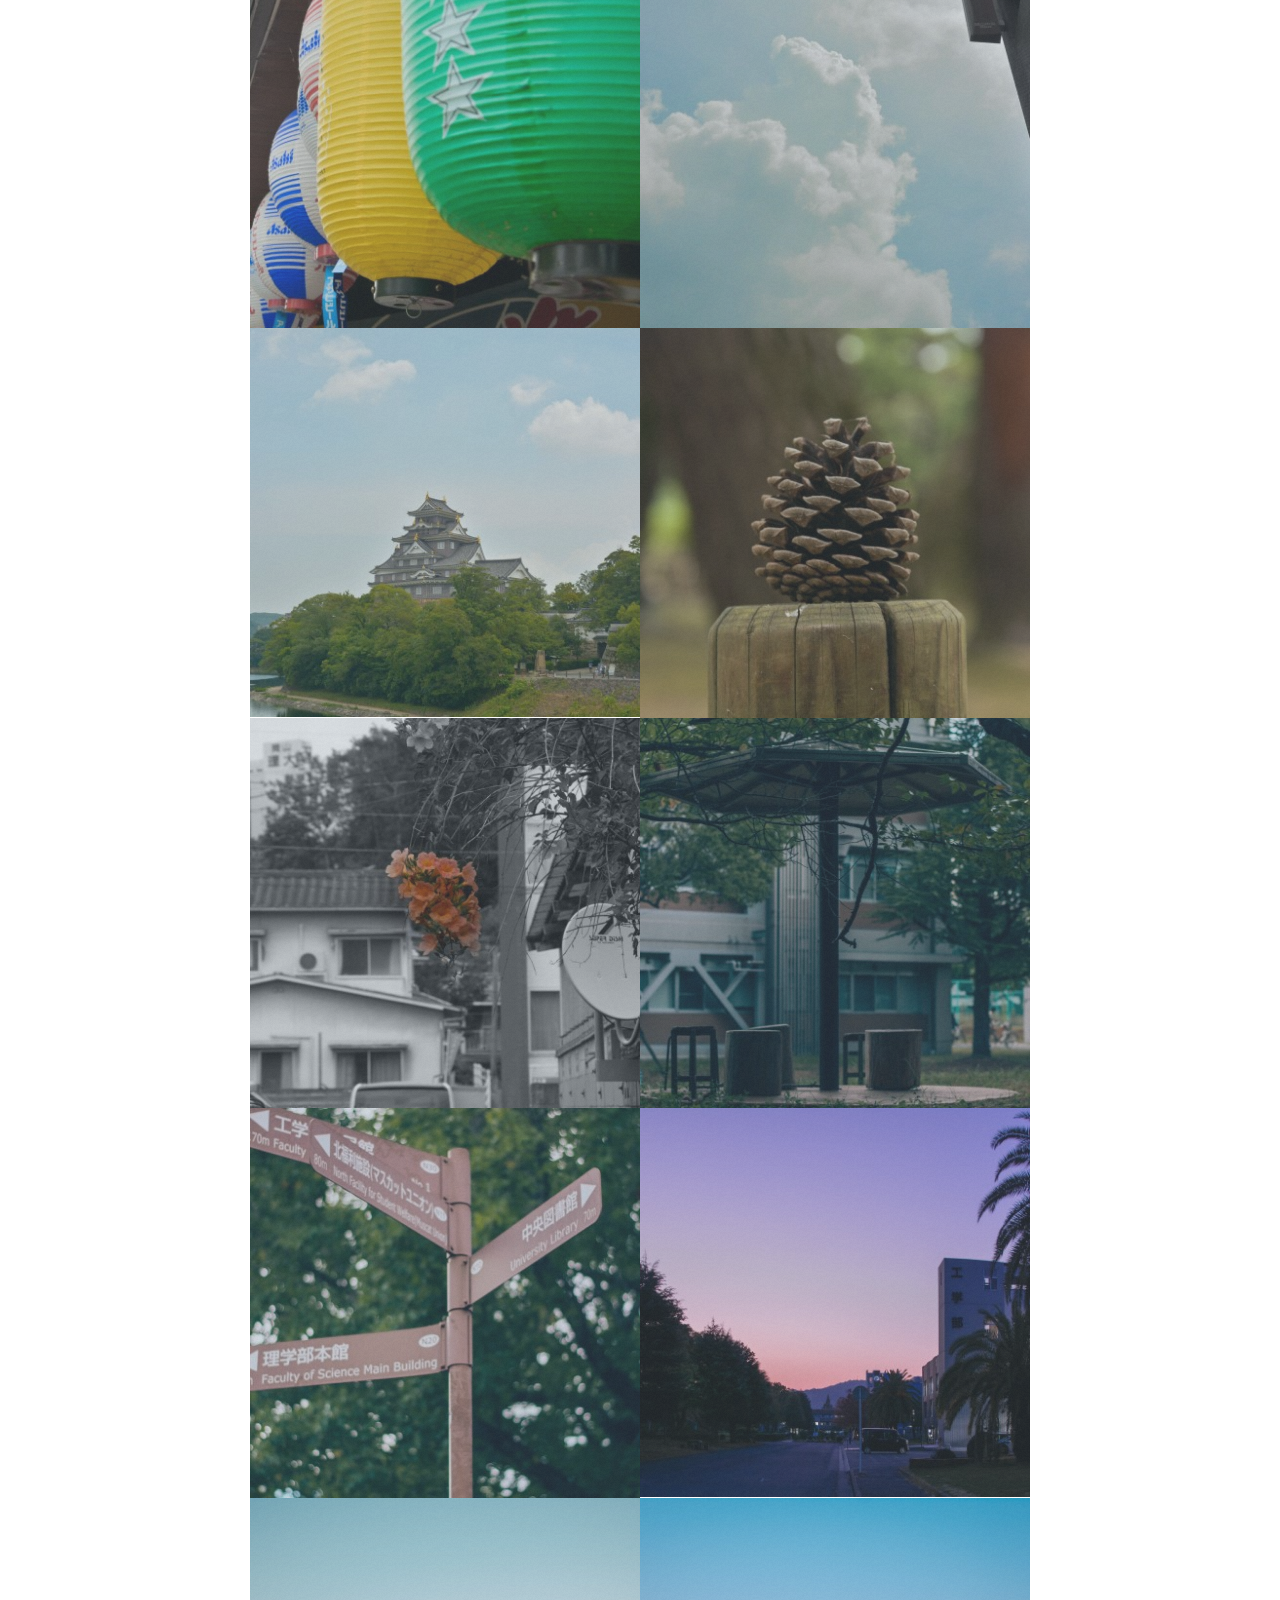
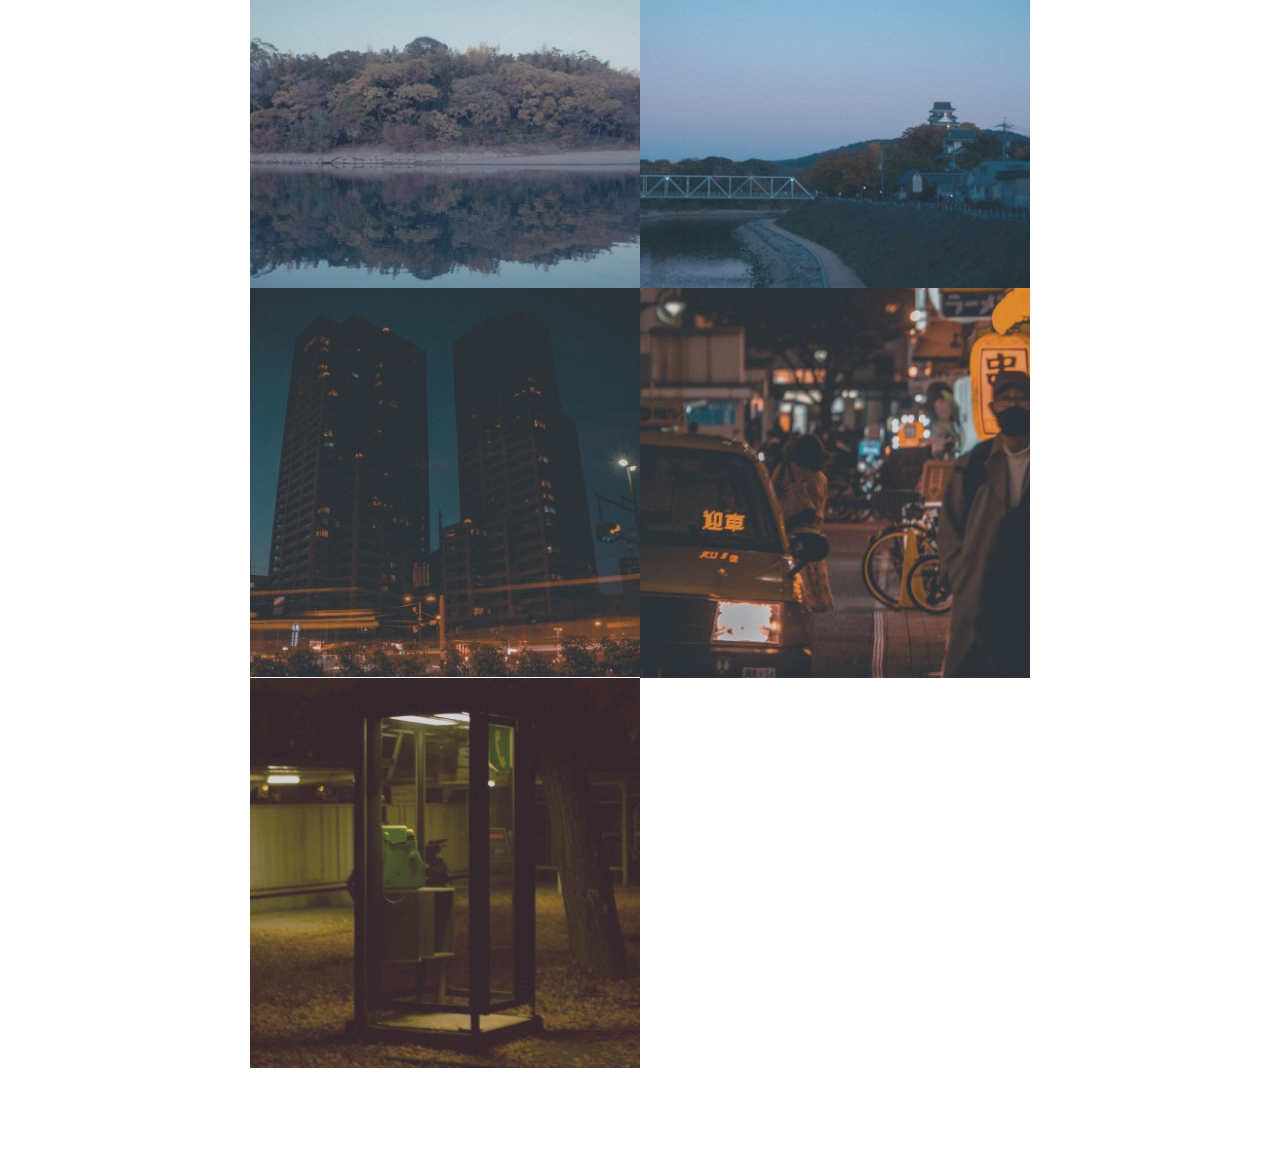
<file: myGallery/okayama.html>
<!DOCTYPE HTML>
<!--
	Big Picture by HTML5 UP
	html5up.net | @ajlkn
	Free for personal and commercial use under the CCA 3.0 license (html5up.net/license)
-->
<html>
	<head>
		<title>Jack's Photos</title>
		<meta charset="utf-8" />
		<meta name="viewport" content="width=device-width, initial-scale=1, user-scalable=no" />
		<link rel="stylesheet" href="assets/css/main.css" />
		<noscript><link rel="stylesheet" href="assets/css/noscript.css" /></noscript>
	</head>
	<body class="is-preload">

		<!-- Work -->
			<section id="work" class="main style3 primary">
				<div class="content">
					<header>
						<h2>我的一些生活记录</h2>
						<h3>---->冈山</h3>
						<p>我在<a href="okayama.html">冈山</a>上学，去了一些地方，记录了一些有趣的事情。<br>
						<a href="kyouto.html">京都</a>古建筑让我难忘，以及圆了一个很久之前的梦。<br>
						<a href="itsukushimajinnjya.html">严岛神社</a>位于广岛，有吸引人的还上鸟居。<br>
						<a href="kurashiki.html">仓敷</a>是冈山的一个小城，安静惬意。<br>
						<a href="himeji.html">姬路</a>以姬路城文明，出了车站就可远远看到。</p>
					</header>

					<!-- Gallery  -->
						<div class="gallery">
							<article class="from-left">
								<a href="images/gallery/fulls/4.jpg" class="image fit"><img src="images/gallery/thumbs/4.jpg" alt="" /></a>
							</article>
							<article class="from-right">
								<a href="images/gallery/fulls/6.jpg" class="image fit"><img src="images/gallery/thumbs/6.jpg" alt="" /></a>
							</article>
							<article class="from-left">
								<a href="images/gallery/fulls/7.jpg" class="image fit"><img src="images/gallery/thumbs/7.jpg" alt="" /></a>
							</article>
							<article class="from-right">
								<a href="images/gallery/fulls/9.jpg" class="image fit"><img src="images/gallery/thumbs/9.jpg" alt="" /></a>
							</article>
							<article class="from-left">
								<a href="images/gallery/fulls/10.jpg" class="image fit"><img src="images/gallery/thumbs/10.jpg" alt="" /></a>
							</article>
							<article class="from-right">
								<a href="images/gallery/fulls/11.jpg" class="image fit"><img src="images/gallery/thumbs/11.jpg" alt="" /></a>
							</article>
							<article class="from-left">
								<a href="images/gallery/fulls/17.jpg" class="image fit"><img src="images/gallery/thumbs/17.jpg" alt="" /></a>
							</article>
							<article class="from-right">
								<a href="images/gallery/fulls/18.jpg" class="image fit"><img src="images/gallery/thumbs/18.jpg" alt="" /></a>
							</article>
							<article class="from-left">
								<a href="images/gallery/fulls/15.jpg" class="image fit"><img src="images/gallery/thumbs/15.jpg" alt="" /></a>
							</article>
							<article class="from-right">
								<a href="images/gallery/fulls/20.jpg" class="image fit"><img src="images/gallery/thumbs/20.jpg" alt="" /></a>
							</article>
							<article class="from-left">
								<a href="images/gallery/fulls/5.jpg" class="image fit"><img src="images/gallery/thumbs/5.jpg" alt="" /></a>
							</article>
							<article class="from-right">
								<a href="images/gallery/fulls/okayama-01.jpg" class="image fit"><img src="images/gallery/thumbs/okayama-01.jpg" alt="" /></a>
							</article>
							<article class="from-left">
								<a href="images/gallery/fulls/okayama-1.jpg" class="image fit"><img src="images/gallery/thumbs/okayama- (1).jpg" alt="" /></a>
							</article>
							<article class="from-right">
								<a href="images/gallery/fulls/okayama-2.jpg" class="image fit"><img src="images/gallery/thumbs/okayama- (2).jpg" alt="" /></a>
							</article>
							<article class="from-left">
								<a href="images/gallery/fulls/okayama-3.jpg" class="image fit"><img src="images/gallery/thumbs/okayama- (3).jpg" alt="" /></a>
							</article>
							<article class="from-right">
								<a href="images/gallery/fulls/okayama-4.jpg" class="image fit"><img src="images/gallery/thumbs/okayama- (4).jpg" alt="" /></a>
							</article>
							<article class="from-left">
								<a href="images/gallery/fulls/okayama-5.jpg" class="image fit"><img src="images/gallery/thumbs/okayama- (5).jpg" alt="" /></a>
							</article>
							<article class="from-right">
								<a href="images/gallery/fulls/okayama-6.jpg" class="image fit"><img src="images/gallery/thumbs/okayama- (6).jpg" alt="" /></a>
							</article>
							<article class="from-left">
								<a href="images/gallery/fulls/okayama-7.jpg" class="image fit"><img src="images/gallery/thumbs/okayama- (7).jpg" alt="" /></a>
							</article>
							<article class="from-right">
								<a href="images/gallery/fulls/okayama-8.jpg" class="image fit"><img src="images/gallery/thumbs/okayama- (8).jpg" alt="" /></a>
							</article>
							<article class="from-left">
								<a href="images/gallery/fulls/okayama-20.jpg" class="image fit"><img src="images/gallery/thumbs/okayama- (20).jpg" alt="" /></a>
							</article>
							<article class="from-right">
								<a href="images/gallery/fulls/okayama-9.jpg" class="image fit"><img src="images/gallery/thumbs/okayama- (9).jpg" alt="" /></a>
							</article>
							<article class="from-left">
								<a href="images/gallery/fulls/okayama-10.jpg" class="image fit"><img src="images/gallery/thumbs/okayama- (10).jpg" alt="" /></a>
							</article>
							<article class="from-right">
								<a href="images/gallery/fulls/okayama-11.jpg" class="image fit"><img src="images/gallery/thumbs/okayama- (11).jpg" alt="" /></a>
							</article>
							<article class="from-left">
								<a href="images/gallery/fulls/okayama-12.jpg" class="image fit"><img src="images/gallery/thumbs/okayama- (12).jpg" alt="" /></a>
							</article>
							<article class="from-right">
								<a href="images/gallery/fulls/okayama-13.jpg" class="image fit"><img src="images/gallery/thumbs/okayama- (13).jpg" alt="" /></a>
							</article>
							<article class="from-left">
								<a href="images/gallery/fulls/okayama-14.jpg" class="image fit"><img src="images/gallery/thumbs/okayama- (14).jpg" alt="" /></a>
							</article>
							<article class="from-right">
								<a href="images/gallery/fulls/okayama-15.jpg" class="image fit"><img src="images/gallery/thumbs/okayama- (15).jpg" alt="" /></a>
							</article>
							<article class="from-left">
								<a href="images/gallery/fulls/okayama-16.jpg" class="image fit"><img src="images/gallery/thumbs/okayama- (16).jpg" alt="" /></a>
							</article>
							<article class="from-right">
								<a href="images/gallery/fulls/okayama-17.jpg" class="image fit"><img src="images/gallery/thumbs/okayama- (17).jpg" alt="" /></a>
							</article>
							<article class="from-left">
								<a href="images/gallery/fulls/okayama-18.jpg" class="image fit"><img src="images/gallery/thumbs/okayama- (18).jpg" alt="" /></a>
							</article>
							<article class="from-right">
								<a href="images/gallery/fulls/okayama-19.jpg" class="image fit"><img src="images/gallery/thumbs/okayama- (19).jpg" alt="" /></a>
							</article>
							<article class="from-left">
								<a href="images/gallery/fulls/okayama-21.jpg" class="image fit"><img src="images/gallery/thumbs/okayama- (21).jpg" alt="" /></a>
							</article>
							<article class="from-right">
								<a href="images/gallery/fulls/okayama-22.jpg" class="image fit"><img src="images/gallery/thumbs/okayama- (22).jpg" alt="" /></a>
							</article>
							<article class="from-left">
								<a href="images/gallery/fulls/okayama-23.jpg" class="image fit"><img src="images/gallery/thumbs/okayama- (23).jpg" alt="" /></a>
							</article>
						</div>

				</div>
			</section>

		<!-- Scripts -->
			<script src="assets/js/jquery.min.js"></script>
			<script src="assets/js/jquery.poptrox.min.js"></script>
			<script src="assets/js/jquery.scrolly.min.js"></script>
			<script src="assets/js/jquery.scrollex.min.js"></script>
			<script src="assets/js/browser.min.js"></script>
			<script src="assets/js/breakpoints.min.js"></script>
			<script src="assets/js/util.js"></script>
			<script src="assets/js/main.js"></script>

	</body>
</html>
</file>
<file: myGallery/assets/css/noscript.css>
/*
	Big Picture by HTML5 UP
	html5up.net | @ajlkn
	Free for personal and commercial use under the CCA 3.0 license (html5up.net/license)
*/

/* Loader */

	body:before, body:after {
		display: none;
	}
</file>
<file: myGallery/assets/css/main.css>
@import url("https://fonts.googleapis.com/css?family=Source+Sans+Pro:300,900");
@import url("fontawesome-all.min.css");

/*
	Big Picture by HTML5 UP
	html5up.net | @ajlkn
	Free for personal and commercial use under the CCA 3.0 license (html5up.net/license)
*/

html, body, div, span, applet, object,
iframe, h1, h2, h3, h4, h5, h6, p, blockquote,
pre, a, abbr, acronym, address, big, cite,
code, del, dfn, em, img, ins, kbd, q, s, samp,
small, strike, strong, sub, sup, tt, var, b,
u, i, center, dl, dt, dd, ol, ul, li, fieldset,
form, label, legend, table, caption, tbody,
tfoot, thead, tr, th, td, article, aside,
canvas, details, embed, figure, figcaption,
footer, header, hgroup, menu, nav, output, ruby,
section, summary, time, mark, audio, video {
	margin: 0;
	padding: 0;
	border: 0;
	font-size: 100%;
	font: inherit;
	vertical-align: baseline;}

article, aside, details, figcaption, figure,
footer, header, hgroup, menu, nav, section {
	display: block;}

body {
	line-height: 1;
}

ol, ul {
	list-style: none;
}

blockquote, q {
	quotes: none;
}

	blockquote:before, blockquote:after, q:before, q:after {
		content: '';
		content: none;
	}

table {
	border-collapse: collapse;
	border-spacing: 0;
}

body {
	-webkit-text-size-adjust: none;
}

mark {
	background-color: transparent;
	color: inherit;
}

input::-moz-focus-inner {
	border: 0;
	padding: 0;
}

input, select, textarea {
	-moz-appearance: none;
	-webkit-appearance: none;
	-ms-appearance: none;
	appearance: none;
}

/* Basic */

	@-ms-viewport {
		width: device-width;
	}

	html {
		height: 100%;
	}

	html {
		box-sizing: border-box;
	}

	*, *:before, *:after {
		box-sizing: inherit;
	}

	body {
		background: #ffffff;
		height: 100%;
		min-width: 320px;
	}

		body.is-preload *, body.is-preload *:before, body.is-preload *:after {
			-moz-animation: none !important;
			-webkit-animation: none !important;
			-ms-animation: none !important;
			animation: none !important;
			-moz-transition: none !important;
			-webkit-transition: none !important;
			-ms-transition: none !important;
			transition: none !important;
		}

/* Spinner */

	@-moz-keyframes spinner-rotate {
		0% {
			-moz-transform: scale(1) rotate(0deg);
			-webkit-transform: scale(1) rotate(0deg);
			-ms-transform: scale(1) rotate(0deg);
			transform: scale(1) rotate(0deg);
		}

		100% {
			-moz-transform: scale(1) rotate(360deg);
			-webkit-transform: scale(1) rotate(360deg);
			-ms-transform: scale(1) rotate(360deg);
			transform: scale(1) rotate(360deg);
		}
	}

	@-webkit-keyframes spinner-rotate {
		0% {
			-moz-transform: scale(1) rotate(0deg);
			-webkit-transform: scale(1) rotate(0deg);
			-ms-transform: scale(1) rotate(0deg);
			transform: scale(1) rotate(0deg);
		}

		100% {
			-moz-transform: scale(1) rotate(360deg);
			-webkit-transform: scale(1) rotate(360deg);
			-ms-transform: scale(1) rotate(360deg);
			transform: scale(1) rotate(360deg);
		}
	}

	@-ms-keyframes spinner-rotate {
		0% {
			-moz-transform: scale(1) rotate(0deg);
			-webkit-transform: scale(1) rotate(0deg);
			-ms-transform: scale(1) rotate(0deg);
			transform: scale(1) rotate(0deg);
		}

		100% {
			-moz-transform: scale(1) rotate(360deg);
			-webkit-transform: scale(1) rotate(360deg);
			-ms-transform: scale(1) rotate(360deg);
			transform: scale(1) rotate(360deg);
		}
	}

	@keyframes spinner-rotate {
		0% {
			-moz-transform: scale(1) rotate(0deg);
			-webkit-transform: scale(1) rotate(0deg);
			-ms-transform: scale(1) rotate(0deg);
			transform: scale(1) rotate(0deg);
		}

		100% {
			-moz-transform: scale(1) rotate(360deg);
			-webkit-transform: scale(1) rotate(360deg);
			-ms-transform: scale(1) rotate(360deg);
			transform: scale(1) rotate(360deg);
		}
	}

/* Loader */

	@-moz-keyframes spinner-show {
		0% {
			opacity: 0;
		}

		100% {
			opacity: 1;
		}
	}

	@-webkit-keyframes spinner-show {
		0% {
			opacity: 0;
		}

		100% {
			opacity: 1;
		}
	}

	@-ms-keyframes spinner-show {
		0% {
			opacity: 0;
		}

		100% {
			opacity: 1;
		}
	}

	@keyframes spinner-show {
		0% {
			opacity: 0;
		}

		100% {
			opacity: 1;
		}
	}

	@-moz-keyframes spinner-hide {
		0% {
			-moz-transform: scale(1) rotate(0deg);
			-webkit-transform: scale(1) rotate(0deg);
			-ms-transform: scale(1) rotate(0deg);
			transform: scale(1) rotate(0deg);
			color: #e5e6e7;
			z-index: 100001;
		}

		99% {
			-moz-transform: scale(0.5) rotate(360deg);
			-webkit-transform: scale(0.5) rotate(360deg);
			-ms-transform: scale(0.5) rotate(360deg);
			transform: scale(0.5) rotate(360deg);
			color: #e5e6e7;
			z-index: 100001;
		}

		100% {
			-moz-transform: scale(0.5) rotate(360deg);
			-webkit-transform: scale(0.5) rotate(360deg);
			-ms-transform: scale(0.5) rotate(360deg);
			transform: scale(0.5) rotate(360deg);
			color: #e5e6e7;
			z-index: -1;
		}
	}

	@-webkit-keyframes spinner-hide {
		0% {
			-moz-transform: scale(1) rotate(0deg);
			-webkit-transform: scale(1) rotate(0deg);
			-ms-transform: scale(1) rotate(0deg);
			transform: scale(1) rotate(0deg);
			color: #e5e6e7;
			z-index: 100001;
		}

		99% {
			-moz-transform: scale(0.5) rotate(360deg);
			-webkit-transform: scale(0.5) rotate(360deg);
			-ms-transform: scale(0.5) rotate(360deg);
			transform: scale(0.5) rotate(360deg);
			color: #e5e6e7;
			z-index: 100001;
		}

		100% {
			-moz-transform: scale(0.5) rotate(360deg);
			-webkit-transform: scale(0.5) rotate(360deg);
			-ms-transform: scale(0.5) rotate(360deg);
			transform: scale(0.5) rotate(360deg);
			color: #e5e6e7;
			z-index: -1;
		}
	}

	@-ms-keyframes spinner-hide {
		0% {
			-moz-transform: scale(1) rotate(0deg);
			-webkit-transform: scale(1) rotate(0deg);
			-ms-transform: scale(1) rotate(0deg);
			transform: scale(1) rotate(0deg);
			color: #e5e6e7;
			z-index: 100001;
		}

		99% {
			-moz-transform: scale(0.5) rotate(360deg);
			-webkit-transform: scale(0.5) rotate(360deg);
			-ms-transform: scale(0.5) rotate(360deg);
			transform: scale(0.5) rotate(360deg);
			color: #e5e6e7;
			z-index: 100001;
		}

		100% {
			-moz-transform: scale(0.5) rotate(360deg);
			-webkit-transform: scale(0.5) rotate(360deg);
			-ms-transform: scale(0.5) rotate(360deg);
			transform: scale(0.5) rotate(360deg);
			color: #e5e6e7;
			z-index: -1;
		}
	}

	@keyframes spinner-hide {
		0% {
			-moz-transform: scale(1) rotate(0deg);
			-webkit-transform: scale(1) rotate(0deg);
			-ms-transform: scale(1) rotate(0deg);
			transform: scale(1) rotate(0deg);
			color: #e5e6e7;
			z-index: 100001;
		}

		99% {
			-moz-transform: scale(0.5) rotate(360deg);
			-webkit-transform: scale(0.5) rotate(360deg);
			-ms-transform: scale(0.5) rotate(360deg);
			transform: scale(0.5) rotate(360deg);
			color: #e5e6e7;
			z-index: 100001;
		}

		100% {
			-moz-transform: scale(0.5) rotate(360deg);
			-webkit-transform: scale(0.5) rotate(360deg);
			-ms-transform: scale(0.5) rotate(360deg);
			transform: scale(0.5) rotate(360deg);
			color: #e5e6e7;
			z-index: -1;
		}
	}

	@-moz-keyframes overlay-hide {
		0% {
			opacity: 1;
			z-index: 100000;
		}

		15% {
			opacity: 1;
			z-index: 100000;
		}

		99% {
			opacity: 0;
			z-index: 100000;
		}

		100% {
			opacity: 0;
			z-index: -1;
		}
	}

	@-webkit-keyframes overlay-hide {
		0% {
			opacity: 1;
			z-index: 100000;
		}

		15% {
			opacity: 1;
			z-index: 100000;
		}

		99% {
			opacity: 0;
			z-index: 100000;
		}

		100% {
			opacity: 0;
			z-index: -1;
		}
	}

	@-ms-keyframes overlay-hide {
		0% {
			opacity: 1;
			z-index: 100000;
		}

		15% {
			opacity: 1;
			z-index: 100000;
		}

		99% {
			opacity: 0;
			z-index: 100000;
		}

		100% {
			opacity: 0;
			z-index: -1;
		}
	}

	@keyframes overlay-hide {
		0% {
			opacity: 1;
			z-index: 100000;
		}

		15% {
			opacity: 1;
			z-index: 100000;
		}

		99% {
			opacity: 0;
			z-index: 100000;
		}

		100% {
			opacity: 0;
			z-index: -1;
		}
	}

	body {
		text-decoration: none;
	}

		body:before {
			-moz-animation: spinner-show 1.5s 1 0.25s ease forwards, spinner-hide 0.25s ease-in-out forwards !important;
			-webkit-animation: spinner-show 1.5s 1 0.25s ease forwards, spinner-hide 0.25s ease-in-out forwards !important;
			-ms-animation: spinner-show 1.5s 1 0.25s ease forwards, spinner-hide 0.25s ease-in-out forwards !important;
			animation: spinner-show 1.5s 1 0.25s ease forwards, spinner-hide 0.25s ease-in-out forwards !important;
			-moz-transform-origin: 50% 50%;
			-webkit-transform-origin: 50% 50%;
			-ms-transform-origin: 50% 50%;
			transform-origin: 50% 50%;
			-moz-osx-font-smoothing: grayscale;
			-webkit-font-smoothing: antialiased;
			font-family: FontAwesome;
			font-style: normal;
			font-weight: normal;
			text-transform: none !important;
			color: #e5e6e7;
			content: '\f1ce';
			cursor: default;
			display: block;
			font-size: 2em;
			height: 2em;
			left: 50%;
			line-height: 2em;
			margin: -1em 0 0 -1em;
			opacity: 0;
			position: fixed;
			text-align: center;
			top: 50%;
			width: 2em;
			z-index: -1;
		}

		body:after {
			-moz-animation: overlay-hide 1.5s ease-in forwards !important;
			-webkit-animation: overlay-hide 1.5s ease-in forwards !important;
			-ms-animation: overlay-hide 1.5s ease-in forwards !important;
			animation: overlay-hide 1.5s ease-in forwards !important;
			background: #ffffff;
			content: '';
			display: block;
			height: 100%;
			left: 0;
			opacity: 0;
			position: fixed;
			top: 0;
			width: 100%;
			z-index: -1;
		}

		body.is-preload:before {
			-moz-animation: spinner-show 1.5s 1 0.25s ease forwards, spinner-rotate 0.75s infinite linear !important;
			-webkit-animation: spinner-show 1.5s 1 0.25s ease forwards, spinner-rotate 0.75s infinite linear !important;
			-ms-animation: spinner-show 1.5s 1 0.25s ease forwards, spinner-rotate 0.75s infinite linear !important;
			animation: spinner-show 1.5s 1 0.25s ease forwards, spinner-rotate 0.75s infinite linear !important;
			z-index: 100001;
		}

		body.is-preload:after {
			-moz-animation: none !important;
			-webkit-animation: none !important;
			-ms-animation: none !important;
			animation: none !important;
			opacity: 1;
			z-index: 100000;
		}

	@media (-webkit-min-device-pixel-ratio: 2) {

		body:before {
			line-height: 2.025em;
		}

	}

/* Type */

	body, input, textarea, select {
		font-family: "Source Sans Pro", "sans-serif";
		font-weight: 300;
		font-size: 18pt;
		line-height: 1.75em;
		color: #39454b;
		letter-spacing: 0.025em;
	}

		@media screen and (max-width: 1920px) {

			body, input, textarea, select {
				font-size: 17pt;
			}

		}

		@media screen and (max-width: 1680px) {

			body, input, textarea, select {
				font-size: 15pt;
			}

		}

		@media screen and (max-width: 1280px) {

			body, input, textarea, select {
				font-size: 13pt;
			}

		}

		@media screen and (max-width: 1000px) {

			body, input, textarea, select {
				font-size: 13pt;
			}

		}

		@media screen and (max-width: 736px) {

			body, input, textarea, select {
				font-size: 12pt;
				line-height: 1.5em;
			}

		}

	h1, h2, h3, h4, h5, h6 {
		font-weight: 900;
		color: inherit;
		letter-spacing: -0.0325em;
	}

		h1 a, h2 a, h3 a, h4 a, h5 a, h6 a {
			color: inherit;
			text-decoration: none;
		}

	h2 {
		font-size: 2.25em;
		line-height: 1.25em;
		letter-spacing: -0.05em;
	}

	@media screen and (max-width: 736px) {

		h2 {
			font-size: 1.5em;
		}

	}

	strong, b {
		font-weight: 900;
		color: inherit;
	}

	em, i {
		font-style: italic;
	}

	a {
		-moz-transition: color 0.2s ease-in-out;
		-webkit-transition: color 0.2s ease-in-out;
		-ms-transition: color 0.2s ease-in-out;
		transition: color 0.2s ease-in-out;
		color: #98c593;
	}

	sub {
		position: relative;
		top: 0.5em;
		font-size: 0.8em;
	}

	sup {
		position: relative;
		top: -0.5em;
		font-size: 0.8em;
	}

	hr {
		border: 0;
		border-top: solid 1px #e5e6e7;
	}

	blockquote {
		border-left: solid 0.5em #e5e6e7;
		padding: 1em 0 1em 2em;
		font-style: italic;
	}

	p, ul, ol, dl, table {
		margin-bottom: 1em;
	}

/* Box */

	.box {
		background: #ffffff;
		color: #39454b;
		padding: 2em;
	}

		.box > :last-child {
			margin-bottom: 0;
		}

		.box.style2 {
			padding: 3.5em 2.5em 3.5em 2.5em;
		}

		@media screen and (max-width: 736px) {

			.box {
				padding: 1em;
			}

				.box.style2 {
					padding: 1.5em 1.25em 1.5em 1.25em;
					background-color: rgba(255, 255, 255, 0.9);
				}

		}

/* Button */

	input[type="button"],
	input[type="submit"],
	input[type="reset"],
	.button,
	button {
		-moz-appearance: none;
		-webkit-appearance: none;
		-ms-appearance: none;
		appearance: none;
		-moz-transition: background-color 0.2s ease-in-out;
		-webkit-transition: background-color 0.2s ease-in-out;
		-ms-transition: background-color 0.2s ease-in-out;
		transition: background-color 0.2s ease-in-out;
		background-color: #98c593;
		border: 0;
		border-radius: 3.5em;
		color: #ffffff;
		cursor: pointer;
		display: inline-block;
		height: 3.5em;
		line-height: 3.5em;
		outline: 0;
		padding: 0 2em 0 2em;
		position: relative;
		text-align: center;
		text-decoration: none;
	}

		input[type="button"].down,
		input[type="submit"].down,
		input[type="reset"].down,
		.button.down,
		button.down {
			width: 5em;
			height: 5em;
			line-height: 4.5em;
			padding: 0;
			background-image: url("images/dark-arrow.svg");
			background-position: center center;
			background-repeat: no-repeat;
			text-indent: -10em;
			overflow: hidden;
		}

			input[type="button"].down.anchored,
			input[type="submit"].down.anchored,
			input[type="reset"].down.anchored,
			.button.down.anchored,
			button.down.anchored {
				bottom: 0;
				border-bottom: 0;
				border-radius: 3em 3em 0 0;
				height: 4.5em;
				margin-left: -2.5em;
			}

		input[type="button"].anchored,
		input[type="submit"].anchored,
		input[type="reset"].anchored,
		.button.anchored,
		button.anchored {
			position: absolute;
			left: 50%;
		}

		input[type="button"]:hover,
		input[type="submit"]:hover,
		input[type="reset"]:hover,
		.button:hover,
		button:hover {
			background-color: #a8cea4;
		}

		input[type="button"]:active,
		input[type="submit"]:active,
		input[type="reset"]:active,
		.button:active,
		button:active {
			background-color: #88bc82;
		}

		input[type="button"].style2,
		input[type="submit"].style2,
		input[type="reset"].style2,
		.button.style2,
		button.style2 {
			background-color: transparent;
			border: solid 2px #e5e6e7;
			color: inherit;
		}

			input[type="button"].style2:hover,
			input[type="submit"].style2:hover,
			input[type="reset"].style2:hover,
			.button.style2:hover,
			button.style2:hover {
				background-color: rgba(229, 230, 231, 0.25);
			}

			input[type="button"].style2:active,
			input[type="submit"].style2:active,
			input[type="reset"].style2:active,
			.button.style2:active,
			button.style2:active {
				background-color: rgba(229, 230, 231, 0.375);
			}

			input[type="button"].style2.down,
			input[type="submit"].style2.down,
			input[type="reset"].style2.down,
			.button.style2.down,
			button.style2.down {
				background-image: url("images/arrow.svg");
			}

/* Form */

	form {
		margin: 0 0 2em 0;
	}

		form > :last-child {
			margin-bottom: 0;
		}

		form > .fields {
			display: -moz-flex;
			display: -webkit-flex;
			display: -ms-flex;
			display: flex;
			-moz-flex-wrap: wrap;
			-webkit-flex-wrap: wrap;
			-ms-flex-wrap: wrap;
			flex-wrap: wrap;
			width: calc(100% + 3em);
			margin: -1.5em 0 2em -1.5em;
		}

			form > .fields > .field {
				-moz-flex-grow: 0;
				-webkit-flex-grow: 0;
				-ms-flex-grow: 0;
				flex-grow: 0;
				-moz-flex-shrink: 0;
				-webkit-flex-shrink: 0;
				-ms-flex-shrink: 0;
				flex-shrink: 0;
				padding: 1.5em 0 0 1.5em;
				width: calc(100% - 1.5em);
			}

				form > .fields > .field.half {
					width: calc(50% - 0.75em);
				}

				form > .fields > .field.third {
					width: calc(100%/3 - 0.5em);
				}

				form > .fields > .field.quarter {
					width: calc(25% - 0.375em);
				}

		@media screen and (max-width: 480px) {

			form > .fields {
				width: calc(100% + 2em);
				margin: -1em 0 2em -1em;
			}

				form > .fields > .field {
					padding: 1em 0 0 1em;
					width: calc(100% - 1em);
				}

					form > .fields > .field.half {
						width: calc(100% - 1em);
					}

					form > .fields > .field.third {
						width: calc(100% - 1em);
					}

					form > .fields > .field.quarter {
						width: calc(100% - 1em);
					}

		}

	label {
		display: block;
	}

	input[type="text"],
	input[type="password"],
	input[type="email"],
	input[type="tel"],
	input[type="search"],
	input[type="url"],
	select,
	textarea {
		-moz-appearance: none;
		-webkit-appearance: none;
		-ms-appearance: none;
		appearance: none;
		-moz-transition: border-color 0.2s ease-in-out, color 0.2s ease-in-out;
		-webkit-transition: border-color 0.2s ease-in-out, color 0.2s ease-in-out;
		-ms-transition: border-color 0.2s ease-in-out, color 0.2s ease-in-out;
		transition: border-color 0.2s ease-in-out, color 0.2s ease-in-out;
		color: #39454b;
		display: block;
		width: 100%;
		padding: 0.65em 0.75em;
		background: none;
		border: solid 2px #e5e6e7;
		color: inherit;
		border-radius: 0.5em;
		outline: none;
	}

		input[type="text"]:focus,
		input[type="password"]:focus,
		input[type="email"]:focus,
		input[type="tel"]:focus,
		input[type="search"]:focus,
		input[type="url"]:focus,
		select:focus,
		textarea:focus {
			border-color: #9ac8e9;
		}

	input[type="text"],
	input[type="password"],
	input[type="email"],
	input[type="tel"],
	input[type="search"],
	input[type="url"],
	select {
		line-height: 1.35em;
	}

	textarea {
		min-height: 8em;
	}

	::-moz-focus-inner {
		border: 0;
	}

	::-webkit-input-placeholder {
		opacity: 0.375;
	}

	:-moz-placeholder {
		opacity: 0.375;
	}

	::-moz-placeholder {
		opacity: 0.375;
	}

	:-ms-input-placeholder {
		opacity: 0.375;
	}

/* Icon */

	.icon {
		text-decoration: none;
		position: relative;
		text-decoration: none;
	}

		.icon:before {
			-moz-osx-font-smoothing: grayscale;
			-webkit-font-smoothing: antialiased;
			display: inline-block;
			font-style: normal;
			font-variant: normal;
			text-rendering: auto;
			line-height: 1;
			text-transform: none !important;
			font-family: 'Font Awesome 5 Free';
			font-weight: 400;
		}

		.icon:before {
			line-height: inherit;
		}

		.icon > .label {
			display: none;
		}

		.icon.solid:before {
			font-weight: 900;
		}

		.icon.brands:before {
			font-family: 'Font Awesome 5 Brands';
		}

/* Image */

	.image {
		position: relative;
		display: inline-block;
	}

		.image:before {
			content: '';
			position: absolute;
			left: 0;
			top: 0;
			width: 100%;
			height: 100%;
			background: url("images/overlay.png");
		}

		.image img {
			display: block;
			width: 100%;
		}

		.image.featured {
			display: block;
			width: 100%;
			margin: 0 0 2em 0;
		}

		.image.fit {
			display: block;
			width: 100%;
		}

		.image.left {
			float: left;
			margin: 0 2em 2em 0;
		}

		.image.centered {
			display: block;
			margin: 0 0 2em 0;
		}

			.image.centered img {
				margin: 0 auto;
				width: auto;
			}

/* List */

	ul.default {
		list-style: disc;
		padding-left: 1em;
	}

		ul.default li {
			padding-left: 0.5em;
		}

	ul.menu {
		cursor: default;
	}

		ul.menu li {
			display: inline-block;
			line-height: 1em;
			border-left: solid 1px #e5e6e7;
			padding: 0 0 0 0.5em;
			margin: 0 0 0 0.5em;
		}

			ul.menu li:first-child {
				border-left: 0;
				padding-left: 0;
				margin-left: 0;
			}

	ol.default {
		list-style: decimal;
		padding-left: 1.25em;
	}

		ol.default li {
			padding-left: 0.25em;
		}

/* Actions */

	ul.actions {
		display: -moz-flex;
		display: -webkit-flex;
		display: -ms-flex;
		display: flex;
		cursor: default;
		list-style: none;
		margin-left: -1em;
		padding-left: 0;
	}

		ul.actions li {
			padding: 0 0 0 1em;
			vertical-align: middle;
		}

		ul.actions.special {
			-moz-justify-content: center;
			-webkit-justify-content: center;
			-ms-justify-content: center;
			justify-content: center;
			width: 100%;
			margin-left: 0;
		}

			ul.actions.special li:first-child {
				padding-left: 0;
			}

		ul.actions.stacked {
			-moz-flex-direction: column;
			-webkit-flex-direction: column;
			-ms-flex-direction: column;
			flex-direction: column;
			margin-left: 0;
		}

			ul.actions.stacked li {
				padding: 1.3em 0 0 0;
			}

				ul.actions.stacked li:first-child {
					padding-top: 0;
				}

		ul.actions.fit {
			width: calc(100% + 1em);
		}

			ul.actions.fit li {
				-moz-flex-grow: 1;
				-webkit-flex-grow: 1;
				-ms-flex-grow: 1;
				flex-grow: 1;
				-moz-flex-shrink: 1;
				-webkit-flex-shrink: 1;
				-ms-flex-shrink: 1;
				flex-shrink: 1;
				width: 100%;
			}

				ul.actions.fit li > * {
					width: 100%;
				}

			ul.actions.fit.stacked {
				width: 100%;
			}

		@media screen and (max-width: 480px) {

			ul.actions:not(.fixed) {
				-moz-flex-direction: column;
				-webkit-flex-direction: column;
				-ms-flex-direction: column;
				flex-direction: column;
				margin-left: 0;
				width: 100% !important;
			}

				ul.actions:not(.fixed) li {
					-moz-flex-grow: 1;
					-webkit-flex-grow: 1;
					-ms-flex-grow: 1;
					flex-grow: 1;
					-moz-flex-shrink: 1;
					-webkit-flex-shrink: 1;
					-ms-flex-shrink: 1;
					flex-shrink: 1;
					padding: 1em 0 0 0;
					text-align: center;
					width: 100%;
				}

					ul.actions:not(.fixed) li > * {
						width: 100%;
					}

					ul.actions:not(.fixed) li:first-child {
						padding-top: 0;
					}

					ul.actions:not(.fixed) li input[type="submit"],
					ul.actions:not(.fixed) li input[type="reset"],
					ul.actions:not(.fixed) li input[type="button"],
					ul.actions:not(.fixed) li button,
					ul.actions:not(.fixed) li .button {
						width: 100%;
					}

						ul.actions:not(.fixed) li input[type="submit"].icon:before,
						ul.actions:not(.fixed) li input[type="reset"].icon:before,
						ul.actions:not(.fixed) li input[type="button"].icon:before,
						ul.actions:not(.fixed) li button.icon:before,
						ul.actions:not(.fixed) li .button.icon:before {
							margin-left: -0.5rem;
						}

		}

/* Icons */

	ul.icons {
		cursor: default;
	}

		ul.icons li {
			display: inline-block;
		}

		ul.icons a {
			display: inline-block;
			width: 2em;
			height: 2em;
			line-height: 2em;
			text-align: center;
			border: 0;
		}

/* Sections/Article */

	header {
		margin-bottom: 1em;
	}

		header p {
			display: block;
			margin: 1em 0 0 0;
			padding: 0 0 0.5em 0;
		}

	footer {
		margin-top: 2em;
	}

/* Table */

	table {
		width: 100%;
	}

		table.default {
			width: 100%;
		}

			table.default tbody tr:nth-child(2n+2) {
				background: rgba(229, 230, 231, 0.5);
			}

			table.default td {
				padding: 0.5em 1em 0.5em 1em;
			}

			table.default th {
				text-align: left;
				font-weight: 900;
				padding: 0.5em 1em 0.5em 1em;
			}

			table.default thead {
				background: #39454b;
				color: #ffffff;
			}

			table.default tfoot {
				background: #e5e6e7;
			}

/* Poptrox */

	.poptrox-popup {
		-moz-box-sizing: content-box;
		-webkit-box-sizing: content-box;
		-ms-box-sizing: content-box;
		box-sizing: content-box;
		background: #fff;
		padding-bottom: 3em;
		box-shadow: 0 0.1em 0.15em 0 rgba(0, 0, 0, 0.15);
	}

		.poptrox-popup .loader {
			position: absolute;
			top: 50%;
			left: 50%;
			margin: -1em 0 0 -1em;
			width: 2em;
			height: 2em;
			display: block;
			font-size: 2em;
		}

			.poptrox-popup .loader:before {
				-moz-animation: spinner-rotate 0.75s infinite linear !important;
				-webkit-animation: spinner-rotate 0.75s infinite linear !important;
				-ms-animation: spinner-rotate 0.75s infinite linear !important;
				animation: spinner-rotate 0.75s infinite linear !important;
				-moz-osx-font-smoothing: grayscale;
				-webkit-font-smoothing: antialiased;
				font-family: FontAwesome;
				font-style: normal;
				font-weight: normal;
				text-transform: none !important;
				color: #e5e6e7;
				content: '\f1ce';
				cursor: default;
				display: block;
				height: 2em;
				left: 0;
				line-height: 2em;
				position: absolute;
				text-align: center;
				top: 0;
				width: 2em;
			}

		.poptrox-popup .caption {
			position: absolute;
			bottom: 0;
			left: 0;
			background: #ffffff;
			width: 100%;
			height: 3em;
			line-height: 2.8em;
			text-align: center;
			cursor: default;
			z-index: 1;
			font-size: 0.9em;
		}

		.poptrox-popup .nav-next,
		.poptrox-popup .nav-previous {
			-moz-transition: opacity 0.2s ease-in-out;
			-webkit-transition: opacity 0.2s ease-in-out;
			-ms-transition: opacity 0.2s ease-in-out;
			transition: opacity 0.2s ease-in-out;
			position: absolute;
			top: 0;
			width: 50%;
			height: 100%;
			opacity: 0;
			cursor: pointer;
			background: rgba(0, 0, 0, 0.01);
			-webkit-tap-highlight-color: rgba(255, 255, 255, 0);
		}

		.poptrox-popup .nav-next:before,
		.poptrox-popup .nav-previous:before {
			content: '';
			position: absolute;
			width: 96px;
			height: 64px;
			background: url("images/poptrox-nav.svg");
			top: calc(50% - 1.5em);
			margin: -32px 0 0 0;
		}

		.poptrox-popup:hover .nav-next,
		.poptrox-popup:hover .nav-previous {
			opacity: 0.5;
		}

		.poptrox-popup:hover .nav-next:hover,
		.poptrox-popup:hover .nav-previous:hover {
			opacity: 1.0;
		}

		.poptrox-popup .nav-previous:before {
			-moz-transform: scaleX(-1);
			-webkit-transform: scaleX(-1);
			-ms-transform: scaleX(-1);
			transform: scaleX(-1);
			-ms-filter: "FlipH";
			filter: FlipH;
		}

		.poptrox-popup .nav-next {
			right: 0;
		}

			.poptrox-popup .nav-next:before {
				right: 0;
			}

		.poptrox-popup .nav-previous {
			left: 0;
		}

			.poptrox-popup .nav-previous:before {
				left: 0;
			}

		.poptrox-popup .closer {
			-moz-transition: opacity 0.2s ease-in-out;
			-webkit-transition: opacity 0.2s ease-in-out;
			-ms-transition: opacity 0.2s ease-in-out;
			transition: opacity 0.2s ease-in-out;
			position: absolute;
			top: 0;
			right: 0;
			width: 64px;
			height: 64px;
			text-indent: -9999px;
			z-index: 2;
			opacity: 0;
			-webkit-tap-highlight-color: rgba(255, 255, 255, 0);
		}

			.poptrox-popup .closer:before {
				content: '';
				display: block;
				position: absolute;
				right: 16px;
				top: 16px;
				width: 40px;
				height: 40px;
				border-radius: 100%;
				box-shadow: inset 0 0 0 2px #fff;
				background: url("images/poptrox-closer.svg") center center;
				color: #ffffff !important;
			}

		.poptrox-popup:hover .closer {
			opacity: 0.5;
		}

			.poptrox-popup:hover .closer:hover {
				opacity: 1.0;
			}

		body.is-touch .poptrox-popup .nav-next,
		body.is-touch .poptrox-popup .nav-previous,
		body.is-touch .poptrox-popup .closer {
			opacity: 1.0 !important;
		}

		@media screen and (max-width: 736px) {

			.poptrox-popup .nav-next:before,
			.poptrox-popup .nav-previous:before {
				width: 48px;
				height: 32px;
				background-size: contain;
				margin: -16px 0 0 0;
			}

			.poptrox-popup .closer:before {
				right: 12px;
				top: 12px;
				width: 20px;
				height: 20px;
				box-shadow: inset 0 0 0 1px #fff;
				background-size: contain;
				opacity: 0.65;
			}

		}

/* Gallery */

	.gallery {
		display: -moz-flex;
		display: -webkit-flex;
		display: -ms-flex;
		display: flex;
		-moz-flex-wrap: wrap;
		-webkit-flex-wrap: wrap;
		-ms-flex-wrap: wrap;
		flex-wrap: wrap;
		width: 45em;
		max-width: 100%;
		margin: 0 auto 2em auto;
	}

		.gallery article {
			-moz-transition: -moz-transform 1s ease, opacity 1s ease;
			-webkit-transition: -webkit-transform 1s ease, opacity 1s ease;
			-ms-transition: -ms-transform 1s ease, opacity 1s ease;
			transition: transform 1s ease, opacity 1s ease;
			-moz-transform: translateX(0);
			-webkit-transform: translateX(0);
			-ms-transform: translateX(0);
			transform: translateX(0);
			width: 50%;
			position: relative;
			opacity: 1.0;
		}

			.gallery article .image {
				margin: 0;
				display: block;
			}

			.gallery article:nth-last-child(1n) {
				-moz-transition-delay: 0.05s;
				-webkit-transition-delay: 0.05s;
				-ms-transition-delay: 0.05s;
				transition-delay: 0.05s;
			}

			.gallery article:nth-last-child(2n) {
				-moz-transition-delay: 0.05s;
				-webkit-transition-delay: 0.05s;
				-ms-transition-delay: 0.05s;
				transition-delay: 0.05s;
			}

			.gallery article:nth-last-child(2n) {
				-moz-transition-delay: 0.1s;
				-webkit-transition-delay: 0.1s;
				-ms-transition-delay: 0.1s;
				transition-delay: 0.1s;
			}

			.gallery article:nth-last-child(3n) {
				-moz-transition-delay: 0.1s;
				-webkit-transition-delay: 0.1s;
				-ms-transition-delay: 0.1s;
				transition-delay: 0.1s;
			}

			.gallery article:nth-last-child(3n) {
				-moz-transition-delay: 0.15s;
				-webkit-transition-delay: 0.15s;
				-ms-transition-delay: 0.15s;
				transition-delay: 0.15s;
			}

			.gallery article:nth-last-child(4n) {
				-moz-transition-delay: 0.15s;
				-webkit-transition-delay: 0.15s;
				-ms-transition-delay: 0.15s;
				transition-delay: 0.15s;
			}

			.gallery article:nth-last-child(4n) {
				-moz-transition-delay: 0.2s;
				-webkit-transition-delay: 0.2s;
				-ms-transition-delay: 0.2s;
				transition-delay: 0.2s;
			}

			.gallery article:nth-last-child(5n) {
				-moz-transition-delay: 0.2s;
				-webkit-transition-delay: 0.2s;
				-ms-transition-delay: 0.2s;
				transition-delay: 0.2s;
			}

			.gallery article:nth-last-child(5n) {
				-moz-transition-delay: 0.25s;
				-webkit-transition-delay: 0.25s;
				-ms-transition-delay: 0.25s;
				transition-delay: 0.25s;
			}

			.gallery article:nth-last-child(6n) {
				-moz-transition-delay: 0.25s;
				-webkit-transition-delay: 0.25s;
				-ms-transition-delay: 0.25s;
				transition-delay: 0.25s;
			}

			.gallery article:nth-last-child(6n) {
				-moz-transition-delay: 0.3s;
				-webkit-transition-delay: 0.3s;
				-ms-transition-delay: 0.3s;
				transition-delay: 0.3s;
			}

			.gallery article:nth-last-child(7n) {
				-moz-transition-delay: 0.3s;
				-webkit-transition-delay: 0.3s;
				-ms-transition-delay: 0.3s;
				transition-delay: 0.3s;
			}

			.gallery article:nth-last-child(7n) {
				-moz-transition-delay: 0.35s;
				-webkit-transition-delay: 0.35s;
				-ms-transition-delay: 0.35s;
				transition-delay: 0.35s;
			}

			.gallery article:nth-last-child(8n) {
				-moz-transition-delay: 0.35s;
				-webkit-transition-delay: 0.35s;
				-ms-transition-delay: 0.35s;
				transition-delay: 0.35s;
			}

			.gallery article:nth-last-child(8n) {
				-moz-transition-delay: 0.4s;
				-webkit-transition-delay: 0.4s;
				-ms-transition-delay: 0.4s;
				transition-delay: 0.4s;
			}

			.gallery article:nth-last-child(9n) {
				-moz-transition-delay: 0.4s;
				-webkit-transition-delay: 0.4s;
				-ms-transition-delay: 0.4s;
				transition-delay: 0.4s;
			}

			.gallery article:nth-last-child(9n) {
				-moz-transition-delay: 0.45s;
				-webkit-transition-delay: 0.45s;
				-ms-transition-delay: 0.45s;
				transition-delay: 0.45s;
			}

			.gallery article:nth-last-child(10n) {
				-moz-transition-delay: 0.45s;
				-webkit-transition-delay: 0.45s;
				-ms-transition-delay: 0.45s;
				transition-delay: 0.45s;
			}

			.gallery article:nth-last-child(10n) {
				-moz-transition-delay: 0.5s;
				-webkit-transition-delay: 0.5s;
				-ms-transition-delay: 0.5s;
				transition-delay: 0.5s;
			}

			.gallery article:nth-last-child(11n) {
				-moz-transition-delay: 0.5s;
				-webkit-transition-delay: 0.5s;
				-ms-transition-delay: 0.5s;
				transition-delay: 0.5s;
			}

			.gallery article:nth-last-child(11n) {
				-moz-transition-delay: 0.55s;
				-webkit-transition-delay: 0.55s;
				-ms-transition-delay: 0.55s;
				transition-delay: 0.55s;
			}

			.gallery article:nth-last-child(12n) {
				-moz-transition-delay: 0.55s;
				-webkit-transition-delay: 0.55s;
				-ms-transition-delay: 0.55s;
				transition-delay: 0.55s;
			}

			.gallery article:nth-last-child(12n) {
				-moz-transition-delay: 0.6s;
				-webkit-transition-delay: 0.6s;
				-ms-transition-delay: 0.6s;
				transition-delay: 0.6s;
			}

			.gallery article:nth-last-child(13n) {
				-moz-transition-delay: 0.6s;
				-webkit-transition-delay: 0.6s;
				-ms-transition-delay: 0.6s;
				transition-delay: 0.6s;
			}

			.gallery article:nth-last-child(13n) {
				-moz-transition-delay: 0.65s;
				-webkit-transition-delay: 0.65s;
				-ms-transition-delay: 0.65s;
				transition-delay: 0.65s;
			}

			.gallery article:nth-last-child(14n) {
				-moz-transition-delay: 0.65s;
				-webkit-transition-delay: 0.65s;
				-ms-transition-delay: 0.65s;
				transition-delay: 0.65s;
			}

			.gallery article:nth-last-child(14n) {
				-moz-transition-delay: 0.7s;
				-webkit-transition-delay: 0.7s;
				-ms-transition-delay: 0.7s;
				transition-delay: 0.7s;
			}

			.gallery article:nth-last-child(15n) {
				-moz-transition-delay: 0.7s;
				-webkit-transition-delay: 0.7s;
				-ms-transition-delay: 0.7s;
				transition-delay: 0.7s;
			}

			.gallery article:nth-last-child(15n) {
				-moz-transition-delay: 0.75s;
				-webkit-transition-delay: 0.75s;
				-ms-transition-delay: 0.75s;
				transition-delay: 0.75s;
			}

			.gallery article:nth-last-child(16n) {
				-moz-transition-delay: 0.75s;
				-webkit-transition-delay: 0.75s;
				-ms-transition-delay: 0.75s;
				transition-delay: 0.75s;
			}

			.gallery article:nth-last-child(16n) {
				-moz-transition-delay: 0.8s;
				-webkit-transition-delay: 0.8s;
				-ms-transition-delay: 0.8s;
				transition-delay: 0.8s;
			}

			.gallery article:nth-last-child(17n) {
				-moz-transition-delay: 0.8s;
				-webkit-transition-delay: 0.8s;
				-ms-transition-delay: 0.8s;
				transition-delay: 0.8s;
			}

			.gallery article:nth-last-child(17n) {
				-moz-transition-delay: 0.85s;
				-webkit-transition-delay: 0.85s;
				-ms-transition-delay: 0.85s;
				transition-delay: 0.85s;
			}

			.gallery article:nth-last-child(18n) {
				-moz-transition-delay: 0.85s;
				-webkit-transition-delay: 0.85s;
				-ms-transition-delay: 0.85s;
				transition-delay: 0.85s;
			}

			.gallery article:nth-last-child(18n) {
				-moz-transition-delay: 0.9s;
				-webkit-transition-delay: 0.9s;
				-ms-transition-delay: 0.9s;
				transition-delay: 0.9s;
			}

			.gallery article:nth-last-child(19n) {
				-moz-transition-delay: 0.9s;
				-webkit-transition-delay: 0.9s;
				-ms-transition-delay: 0.9s;
				transition-delay: 0.9s;
			}

			.gallery article:nth-last-child(19n) {
				-moz-transition-delay: 0.95s;
				-webkit-transition-delay: 0.95s;
				-ms-transition-delay: 0.95s;
				transition-delay: 0.95s;
			}

			.gallery article:nth-last-child(20n) {
				-moz-transition-delay: 0.95s;
				-webkit-transition-delay: 0.95s;
				-ms-transition-delay: 0.95s;
				transition-delay: 0.95s;
			}

			.gallery article:nth-last-child(20n) {
				-moz-transition-delay: 1s;
				-webkit-transition-delay: 1s;
				-ms-transition-delay: 1s;
				transition-delay: 1s;
			}

			.gallery article:nth-last-child(21n) {
				-moz-transition-delay: 1s;
				-webkit-transition-delay: 1s;
				-ms-transition-delay: 1s;
				transition-delay: 1s;
			}

			.gallery article:nth-last-child(21n) {
				-moz-transition-delay: 1.05s;
				-webkit-transition-delay: 1.05s;
				-ms-transition-delay: 1.05s;
				transition-delay: 1.05s;
			}

			.gallery article:nth-last-child(22n) {
				-moz-transition-delay: 1.05s;
				-webkit-transition-delay: 1.05s;
				-ms-transition-delay: 1.05s;
				transition-delay: 1.05s;
			}

			.gallery article:nth-last-child(22n) {
				-moz-transition-delay: 1.1s;
				-webkit-transition-delay: 1.1s;
				-ms-transition-delay: 1.1s;
				transition-delay: 1.1s;
			}

			.gallery article:nth-last-child(23n) {
				-moz-transition-delay: 1.1s;
				-webkit-transition-delay: 1.1s;
				-ms-transition-delay: 1.1s;
				transition-delay: 1.1s;
			}

			.gallery article:nth-last-child(23n) {
				-moz-transition-delay: 1.15s;
				-webkit-transition-delay: 1.15s;
				-ms-transition-delay: 1.15s;
				transition-delay: 1.15s;
			}

			.gallery article:nth-last-child(24n) {
				-moz-transition-delay: 1.15s;
				-webkit-transition-delay: 1.15s;
				-ms-transition-delay: 1.15s;
				transition-delay: 1.15s;
			}

		.gallery.inactive article {
			opacity: 0;
		}

			.gallery.inactive article.from-left {
				-moz-transform: translateX(-14em);
				-webkit-transform: translateX(-14em);
				-ms-transform: translateX(-14em);
				transform: translateX(-14em);
			}

			.gallery.inactive article.from-right {
				-moz-transform: translateX(14em);
				-webkit-transform: translateX(14em);
				-ms-transform: translateX(14em);
				transform: translateX(14em);
			}

			.gallery.inactive article.from-top {
				-moz-transform: translateY(-7em);
				-webkit-transform: translateY(-7em);
				-ms-transform: translateY(-7em);
				transform: translateY(-7em);
			}

			.gallery.inactive article.from-bottom {
				-moz-transform: translateY(7em);
				-webkit-transform: translateY(7em);
				-ms-transform: translateY(7em);
				transform: translateY(7em);
			}

		@media screen and (max-width: 480px) {

			.gallery {
				-moz-flex-wrap: nowrap;
				-webkit-flex-wrap: nowrap;
				-ms-flex-wrap: nowrap;
				flex-wrap: nowrap;
				-moz-flex-direction: column;
				-webkit-flex-direction: column;
				-ms-flex-direction: column;
				flex-direction: column;
			}

				.gallery article {
					width: 100%;
				}

		}

/* Header */

	#header {
		position: fixed;
		z-index: 10000;
		left: 0;
		top: 0;
		width: 100%;
		background: rgba(255, 255, 255, 0.95);
		height: 3em;
		line-height: 3em;
		box-shadow: 0 0 0.15em 0 rgba(0, 0, 0, 0.1);
	}

		#header h1 {
			position: absolute;
			left: 1em;
			top: 0;
			height: 3em;
			line-height: 3em;
			cursor: default;
		}

			#header h1 a {
				font-size: 1.25em;
			}

		#header nav {
			position: absolute;
			right: 0.5em;
			top: 0;
			height: 3em;
			line-height: 3em;
		}

			#header nav ul {
				margin: 0;
			}

				#header nav ul li {
					display: inline-block;
					margin-left: 0.5em;
					font-size: 0.9em;
				}

					#header nav ul li a {
						display: block;
						color: inherit;
						text-decoration: none;
						height: 3em;
						line-height: 3em;
						padding: 0 0.5em 0 0.5em;
						outline: 0;
					}

		@media screen and (max-width: 736px) {

			#header {
				height: 2.5em;
				line-height: 2.5em;
			}

				#header h1 {
					text-align: center;
					position: relative;
					left: 0;
					top: 0;
					height: 2.5em;
					line-height: 2.5em;
				}

					#header h1 a {
						font-size: 1em;
					}

				#header nav {
					display: none;
				}

		}

	body {
		padding-top: 3em;
	}

		@media screen and (max-width: 736px) {

			body {
				padding-top: 2.5em;
			}

		}

/* Main */

	.main {
		display: -moz-flex;
		display: -webkit-flex;
		display: -ms-flex;
		display: flex;
		position: relative;
		margin: 0;
		overflow-x: hidden;
	}

		.main > .content {
			width: 45em;
			max-width: calc(100% - 4em);
			margin: 0 auto;
		}

			.main > .content > :last-child {
				margin-bottom: 0;
			}

		.main.fullscreen {
			min-height: 100%;
		}

		.main.style1 {
			-moz-align-items: center;
			-webkit-align-items: center;
			-ms-align-items: center;
			align-items: center;
			-moz-justify-content: center;
			-webkit-justify-content: center;
			-ms-justify-content: center;
			justify-content: center;
			text-align: center;
			padding: 3em 0 3em 0;
		}

			.main.style1 h2 {
				font-size: 4.25em;
				line-height: 1em;
			}

			.main.style1 > .content {
				-moz-transition: opacity 1s ease;
				-webkit-transition: opacity 1s ease;
				-ms-transition: opacity 1s ease;
				transition: opacity 1s ease;
				-moz-transform: translateZ(0);
				-webkit-transform: translateZ(0);
				-ms-transform: translateZ(0);
				transform: translateZ(0);
				opacity: 1.0;
				margin: 0;
			}

			.main.style1.inactive > .content {
				opacity: 0;
			}

		.main.style2 {
			-moz-align-items: center;
			-webkit-align-items: center;
			-ms-align-items: center;
			align-items: center;
			-moz-justify-content: center;
			-webkit-justify-content: center;
			-ms-justify-content: center;
			justify-content: center;
			padding: 3em 0 3em 0;
			overflow: hidden;
		}

			.main.style2 > .content {
				-moz-transition: -moz-transform 1s ease;
				-webkit-transition: -webkit-transform 1s ease;
				-ms-transition: -ms-transform 1s ease;
				transition: transform 1s ease;
				-moz-transform: translateZ(0);
				-webkit-transform: translateZ(0);
				-ms-transform: translateZ(0);
				transform: translateZ(0);
				position: relative;
				width: 35%;
				margin: 0;
			}

			.main.style2.left {
				-moz-justify-content: -moz-flex-start;
				-webkit-justify-content: -webkit-flex-start;
				-ms-justify-content: -ms-flex-start;
				justify-content: flex-start;
			}

			.main.style2.right {
				-moz-justify-content: -moz-flex-end;
				-webkit-justify-content: -webkit-flex-end;
				-ms-justify-content: -ms-flex-end;
				justify-content: flex-end;
			}

			.main.style2.inactive.left > .content {
				-moz-transform: translateX(-100%);
				-webkit-transform: translateX(-100%);
				-ms-transform: translateX(-100%);
				transform: translateX(-100%);
			}

			.main.style2.inactive.right > .content {
				-moz-transform: translateX(100%);
				-webkit-transform: translateX(100%);
				-ms-transform: translateX(100%);
				transform: translateX(100%);
			}

		.main.style3 {
			text-align: center;
			padding: 6em 0 6em 0;
		}

			.main.style3 .content > header {
				margin-bottom: 2em;
			}

			.main.style3.primary {
				background: #ffffff;
			}

			.main.style3.secondary {
				background: #f5f6f7;
			}

		.main.dark {
			color: #ffffff;
		}

			.main.dark a {
				color: inherit;
			}

			.main.dark .button.style2 {
				border-color: #ffffff;
			}

				.main.dark .button.style2:hover {
					background-color: rgba(255, 255, 255, 0.125);
				}

				.main.dark .button.style2:active {
					background-color: rgba(255, 255, 255, 0.25);
				}

				.main.dark .button.style2.down {
					background-image: url("images/dark-arrow.svg");
				}

		body.is-touch .main {
			background-attachment: scroll !important;
		}

		@media screen and (max-width: 1920px) {

			.main.style2 .content {
				width: 40%;
			}

		}

		@media screen and (max-width: 1280px) {

			.main.style2 .content {
				width: 50%;
			}

		}

		@media screen and (max-width: 1000px) {

			.main.style2 .content {
				width: 60%;
			}

		}

		@media screen and (max-width: 736px) {

			.main > .content br {
				display: none;
			}

			.main.fullscreen {
				height: auto !important;
			}

			.main.style1 {
				padding: 4em 15px 4em 15px;
			}

				.main.style1 h2 {
					font-size: 3em;
				}

			.main.style2 {
				padding: 6em 15px 6em 15px;
			}

				.main.style2:before, .main.style2:after {
					display: none !important;
				}

				.main.style2 .button.anchored {
					display: none;
				}

				.main.style2 .content {
					width: 100%;
					max-width: 100%;
					text-align: center;
					-moz-transform: none;
					-webkit-transform: none;
					-ms-transform: none;
					transform: none;
				}

			.main.style3 {
				text-align: center;
				padding: 3em 10px 3em 10px;
			}

		}

		@media screen and (max-width: 480px) {

			.main > .content {
				max-width: calc(100% - 1.5em);
			}

		}

/* Footer */

	#footer {
		display: -moz-flex;
		display: -webkit-flex;
		display: -ms-flex;
		display: flex;
		-moz-align-items: center;
		-webkit-align-items: center;
		-ms-align-items: center;
		align-items: center;
		-moz-justify-content: space-between;
		-webkit-justify-content: space-between;
		-ms-justify-content: space-between;
		justify-content: space-between;
		position: relative;
		margin: 0;
		line-height: 1em;
		padding: 1.5em;
		background: #39454b;
		color: rgba(185, 186, 187, 0.5);
		overflow: hidden;
	}

		#footer > * {
			margin-bottom: 0;
		}

		#footer a {
			color: inherit;
		}

			#footer a:hover {
				color: #b9babb;
			}

		#footer ul.menu {
			margin: 0;
		}

			#footer ul.menu li {
				border-left-color: rgba(185, 186, 187, 0.2);
				font-size: 0.9em;
			}

		@media screen and (max-width: 1000px) {

			#footer {
				-moz-flex-direction: column;
				-webkit-flex-direction: column;
				-ms-flex-direction: column;
				flex-direction: column;
				-moz-justify-content: center;
				-webkit-justify-content: center;
				-ms-justify-content: center;
				justify-content: center;
				line-height: 1.5em;
				text-align: center;
				padding: 2em 1em 2em 1em;
			}

				#footer > * {
					margin: 0 0 1em 0;
				}

		}

		@media screen and (max-width: 736px) {

			#footer ul.menu li {
				border-left: none;
				display: block;
				line-height: inherit;
				margin: 0.25em 0 0 0;
				padding: 0.25em 0 0 0;
			}

				#footer ul.menu li:first-child {
					margin-top: 0;
					padding-top: 0;
				}

		}

/* Intro */

	#intro {
		background: url("images/overlay.png"), url("../../images/myself.jpg");
		background-size: 256px 256px, cover;
		background-attachment: fixed, fixed;
		background-position: top left, bottom center;
		background-repeat: repeat, no-repeat;
	}

/* One */

	#one {
		background: url("images/overlay.png"), url("../../images/photo1.jpg");
		background-size: 256px 256px, cover;
		background-attachment: fixed, fixed;
		background-position: top left, center center;
	}

/* Two */

	#two {
		background: url("images/overlay.png"), url("../../images/photo2.jpg");
		background-size: 256px 256px, cover;
		background-attachment: fixed, fixed;
		background-position: top left, center center;
	}

/* Contact */

	#contact {
		overflow: hidden;
		padding-bottom: 0;
	}

		#contact .box {
			-moz-transition: -moz-transform 1s ease;
			-webkit-transition: -webkit-transform 1s ease;
			-ms-transition: -ms-transform 1s ease;
			transition: transform 1s ease;
			-moz-transform: translateY(0);
			-webkit-transform: translateY(0);
			-ms-transform: translateY(0);
			transform: translateY(0);
			position: relative;
		}

		#contact.inactive .box {
			-moz-transform: translateY(100%);
			-webkit-transform: translateY(100%);
			-ms-transform: translateY(100%);
			transform: translateY(100%);
		}

		@media screen and (max-width: 736px) {

			#contact .box {
				padding: 1.5em 1.5em 2em 1.5em;
			}

		}

		@media screen and (max-width: 480px) {

			#contact .box {
				padding: 1em 1em 2em 1em;
			}

		}
</file>
